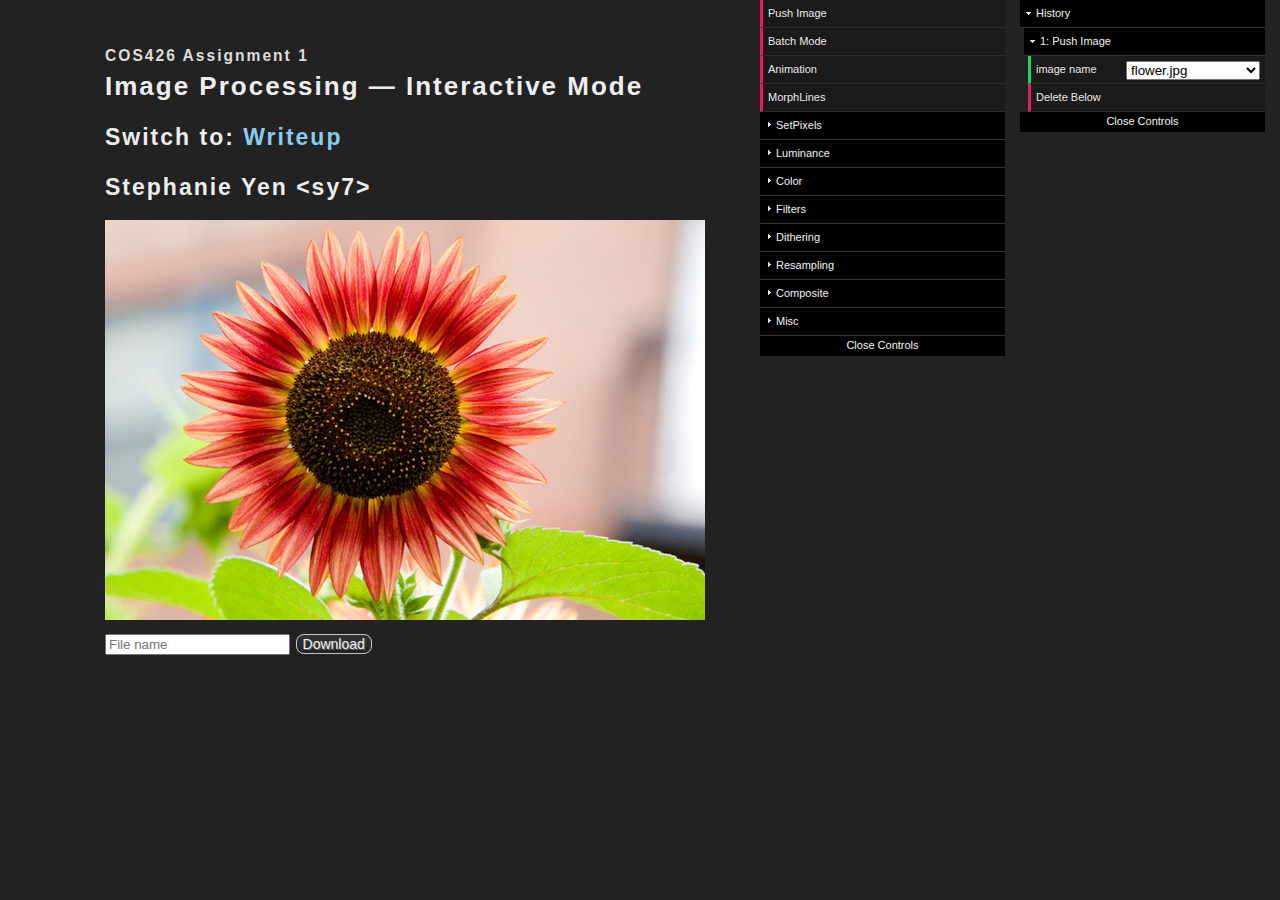
<file: index.html>
<!DOCTYPE html>
<html>

<head>
    <!-- the next three lines try to discourage browser from keeping page in cache -->
    <meta http-equiv="Pragma" content="no-cache">
    <meta http-equiv="Expires" content="-1">
    <meta http-equiv="cache-control" content="no-store">

    <meta charset="UTF-8">
    <title> COS426 Assignment 1 &mdash; Image Processing &mdash; Interactive</title>
    <link href="css/style.css" type="text/css" rel="stylesheet"/>
</head>

<body>
    <script src="libjs/dat.gui.js"> </script>

    <script src="libjs/gif/LZWEncoder.js"></script>
    <script src="libjs/gif/NeuQuant.js"></script>
    <script src="libjs/gif/GIFEncoder.js"></script>
    <script src="libjs/gif/b64.js"></script>

    <script src="js/image.js"></script>
    <script src="coursejs/parser.js"></script>
    <script src="js/filters.js"></script>

    <script src="coursejs/guiConfig.js"></script>
    <script src="coursejs/gui.js"></script>
    <script>
        Gui.hidden = false;
    </script>
    <!-- <script src="coursejs/gui.js"></script> -->
    <script src="js/student.js"> </script>
    <script src="coursejs/main.js"> </script>


    <div id="main_div">
        <h1> <div class=assignment>COS426 Assignment 1</div>Image Processing &mdash; Interactive Mode</h1>
        <h2>Switch to: <a href='writeup.html'>Writeup</a></h2>
        <h2 id='student'></h2>
        <div id="error">Error: See Console</div>
        <canvas id="canvas"> </canvas>
        <div id="result_div" class="image" ></div>

        <!-- for exporting -->
        <div>
            <script>
                function exportCanvas() {
                    const image = document.getElementById("canvas").toDataURL("image/octet-stream");
                    const fileNameInput = document.getElementById("providedFileName").value;
                    document.getElementById("exported_image").innerHTML = `<a id="generatedDownloadLink" download="${fileNameInput}" href="${image}">Download</a>`;
                    document.getElementById("generatedDownloadLink").click();
                }
            </script>
            <input type="text" id="providedFileName" placeholder="File name"></input>
            <button type="button" onclick="exportCanvas()">Download</button>
            <div id="exported_image"></div>
            <script>
                function checkTextInputEnter(event) {
                    if (event.key === "Enter") {
                        exportCanvas();
                    }
                }
                document.getElementById("providedFileName").addEventListener("keyup", checkTextInputEnter);
            </script>
        </div>
    </div>
    <div id="alert_div" title="alert"> </div>
    <div id="alert_div_internal" title="alert"> </div>
</body>
</html>
</file>
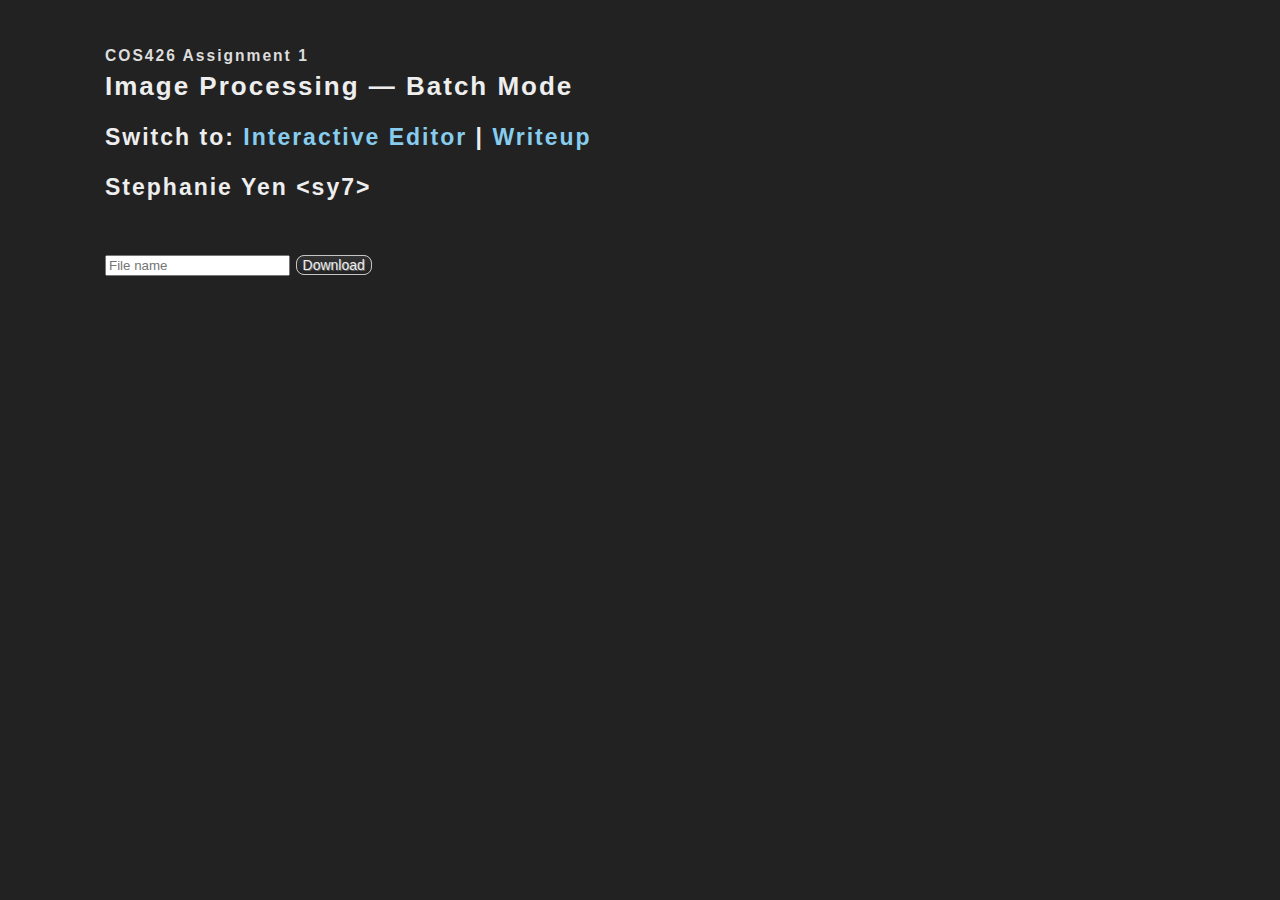
<file: batch.html>
<!DOCTYPE html>
<html>

<head>
    <!-- the next three lines try to discourage browser from keeping page in cache -->
    <meta http-equiv="Pragma" content="no-cache">
    <meta http-equiv="Expires" content="-1">
    <meta http-equiv="cache-control" content="no-store">

    <title> COS426 Assignment 1 &mdash; Image Processing &mdash; Batch</title>
    <link href="css/style.css" type="text/css" rel="stylesheet"/>
</head>

<body>
    <script src="libjs/gif/LZWEncoder.js"></script>
    <script src="libjs/gif/NeuQuant.js"></script>
    <script src="libjs/gif/GIFEncoder.js"></script>
    <script src="libjs/gif/b64.js"></script>

    <script src="libjs/dat.gui.js"> </script>

    <script src="js/image.js"></script>
    <script src="coursejs/parser.js"></script>
    <script src="js/filters.js"></script>
    <script src="js/student.js"> </script>

    <script src="coursejs/guiConfig.js"></script>
    <script src="coursejs/gui.js"></script>
    <script>
        Gui.hidden = true;
        Gui.batchMode = true;
    </script>
    <script src="coursejs/main.js"></script>
    <script>
    </script>

    <!-- <script src="coursejs/batch.js"></script> -->

    <div id="main_div">
        <h1> <div class=assignment>COS426 Assignment 1</div>Image Processing &mdash; Batch Mode</h1>
        <h2>Switch to: <a href='index.html'>Interactive Editor</a> | <a href='writeup.html'>Writeup</a></h2>
        <h2 id='student'></h2>
        <!-- <div id="instructions">To animate: replace one number value with (start,end,step)<br>Example: http://localhost:8000/batch.html?Push%20Image=flower.jpg&Contrast=(-1,1,0.1)</div> -->
        <div id="error">Error: See Console</div>
        <div id="loading">processing...</div>
        <div id="canvas_div" class="image" >
            <canvas id="canvas"> </canvas>
        </div>
        <div id="result_div" class="image" ></div>
        <!-- for exporting -->
        <div>
            <script>
                function exportCanvas() {
                    const image = document.getElementById("canvas").toDataURL("image/octet-stream");
                    const fileNameInput = document.getElementById("providedFileName").value;
                    document.getElementById("exported_image").innerHTML = `<a id="generatedDownloadLink" download="${fileNameInput}" href="${image}">Download</a>`;
                    document.getElementById("generatedDownloadLink").click();
                }
            </script>
            <input type="text" id="providedFileName" placeholder="File name"></input>
            <button type="button" onclick="exportCanvas()">Download</button>
            <div id="exported_image"></div>
            <script>
                function checkTextInputEnter(event) {
                    if (event.key === "Enter") {
                        exportCanvas();
                    }
                }
                document.getElementById("providedFileName").addEventListener("keyup", checkTextInputEnter);
            </script>
        </div>
    </div>
    <div id="alert_div" title="alert"> </div>
    <div id="alert_div_internal" title="alert"> </div>
</body>
</html>
</file>
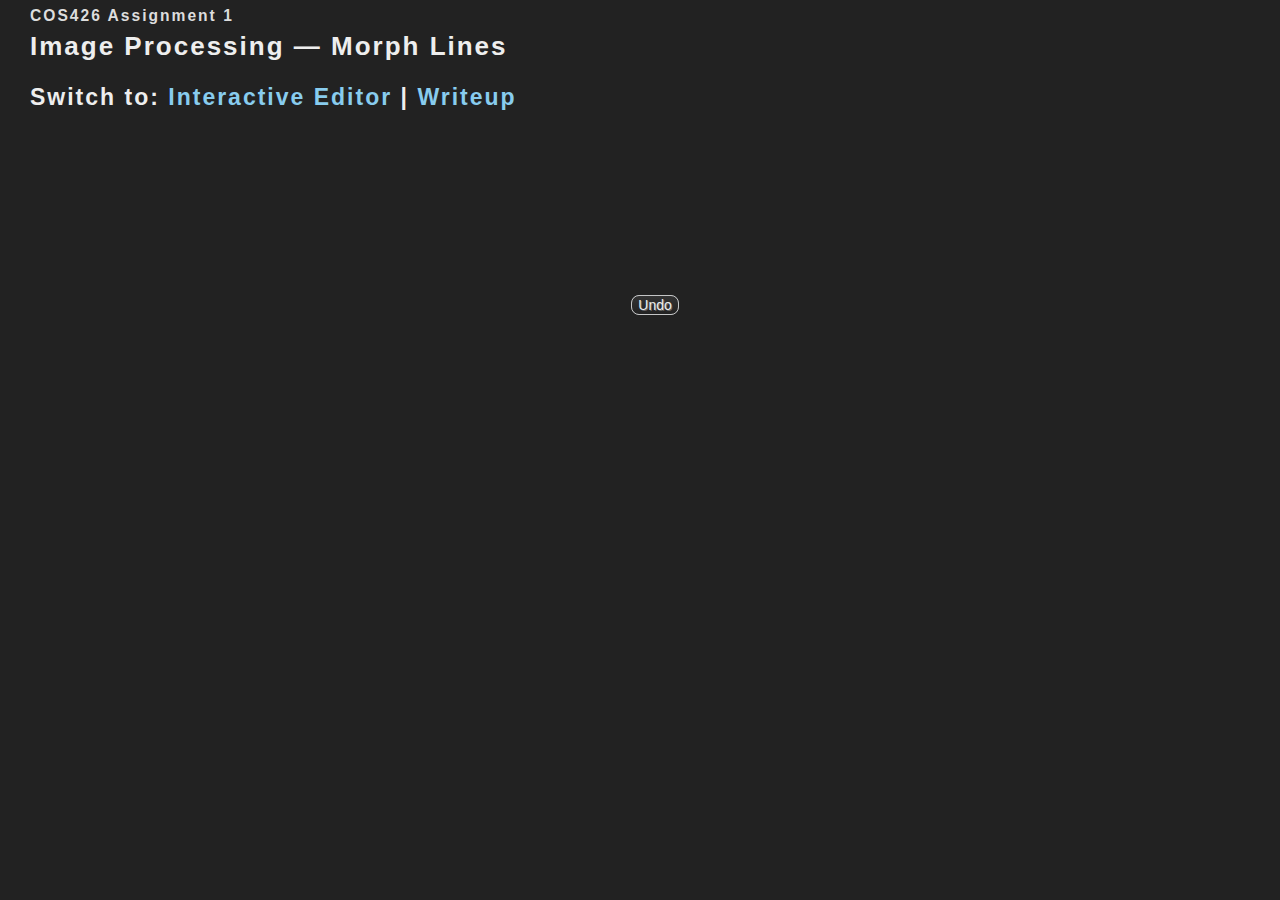
<file: morphLines.html>
<!DOCTYPE html>
<html>

<head>
    <!-- the next three lines try to discourage browser from keeping page in cache -->
    <meta http-equiv="Pragma" content="no-cache">
    <meta http-equiv="Expires" content="-1">
    <meta http-equiv="cache-control" content="no-store">
  
    <title> COS426 Assignment 1 &mdash; Image Processing &mdash; Create Morph</title>
    <link href="css/style.css" type="text/css" rel="stylesheet"/>
</head>

<script src="coursejs/parser.js"> </script>
<script src="coursejs/morphLines.js"> </script>

<body style="overflow:hidden">
    <span class="main_div">
        <h1> <div class=assignment>COS426 Assignment 1</div>Image Processing &mdash; Morph Lines </h1>
        <h2>Switch to: <a href='index.html'>Interactive Editor</a> | <a href='writeup.html'>Writeup</a></h2>
    </span>
    <div id="result_div">
        <canvas id="initial"> </canvas>
        <canvas id="final">   </canvas>
    <br>
    <button type="button" id="undo"> Undo </button>
    <span id="download"> </span>
    </div>
        
</body>
</html>
</file>
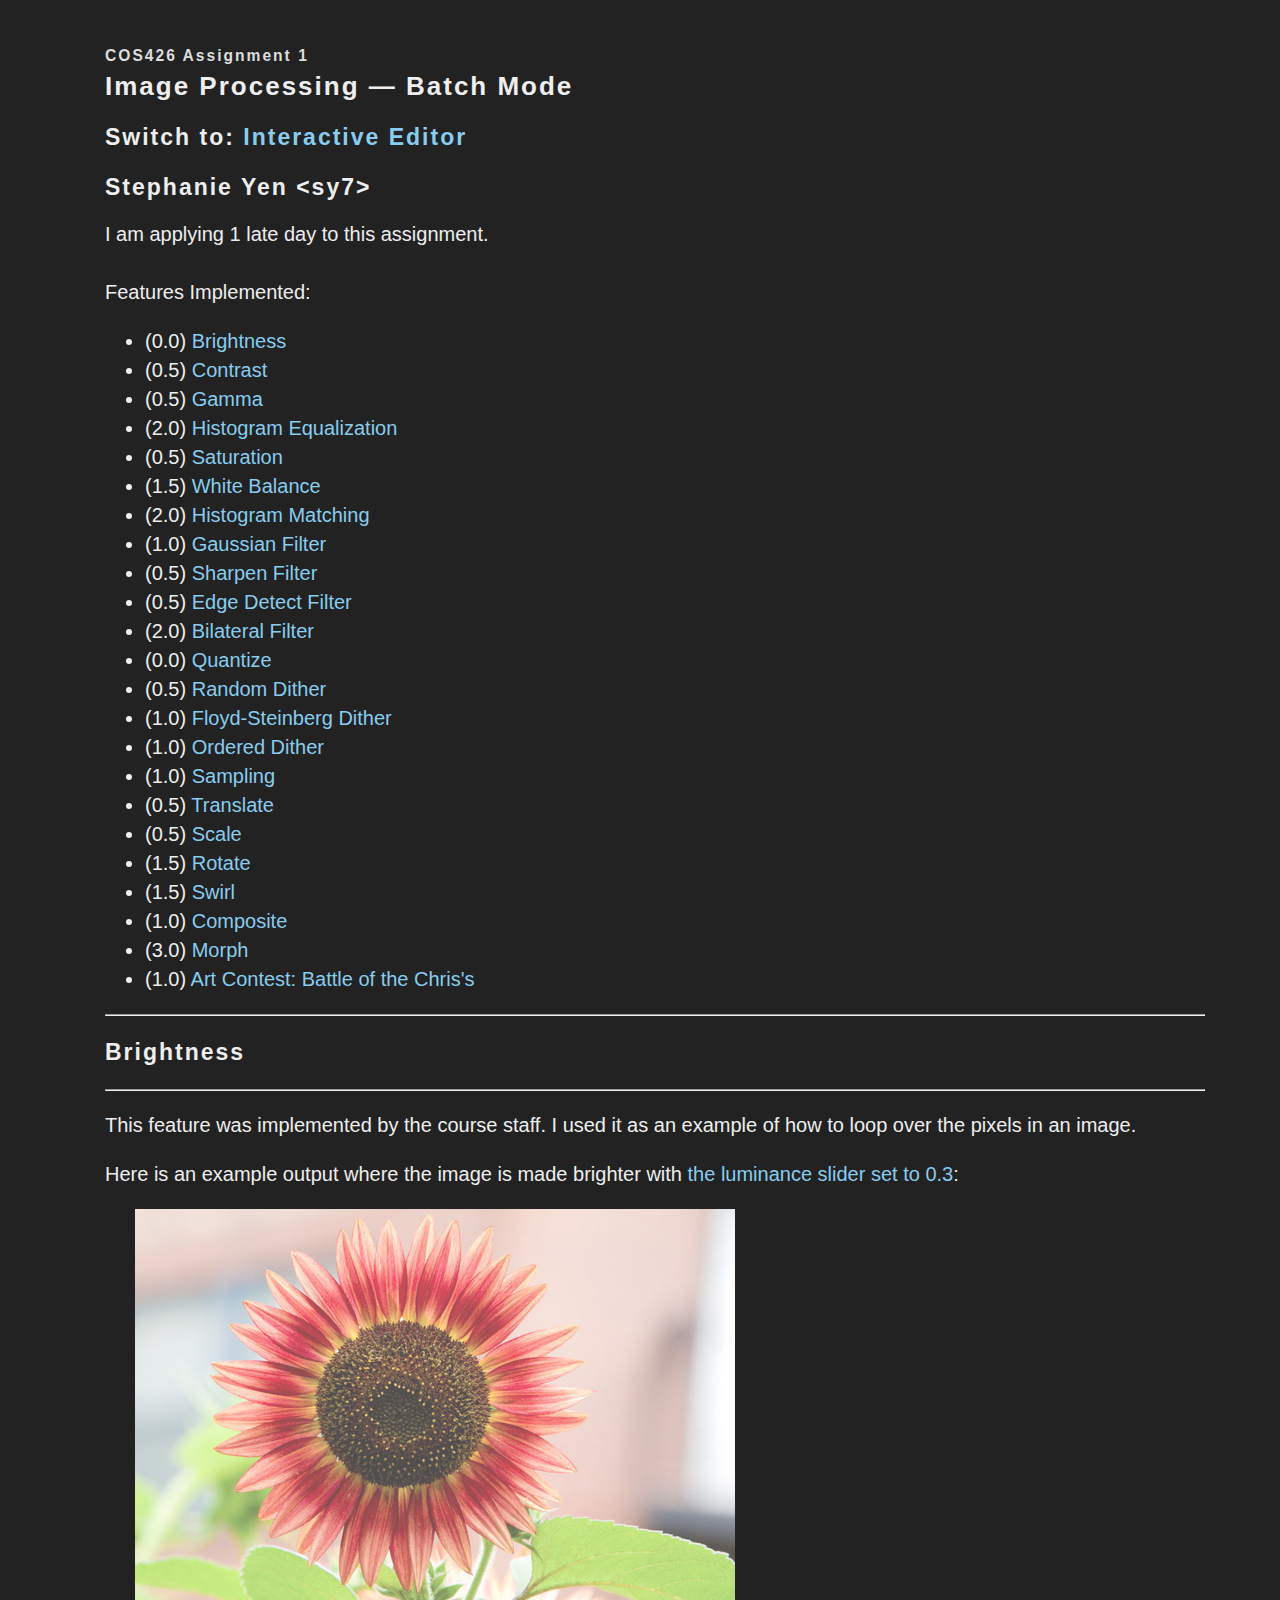
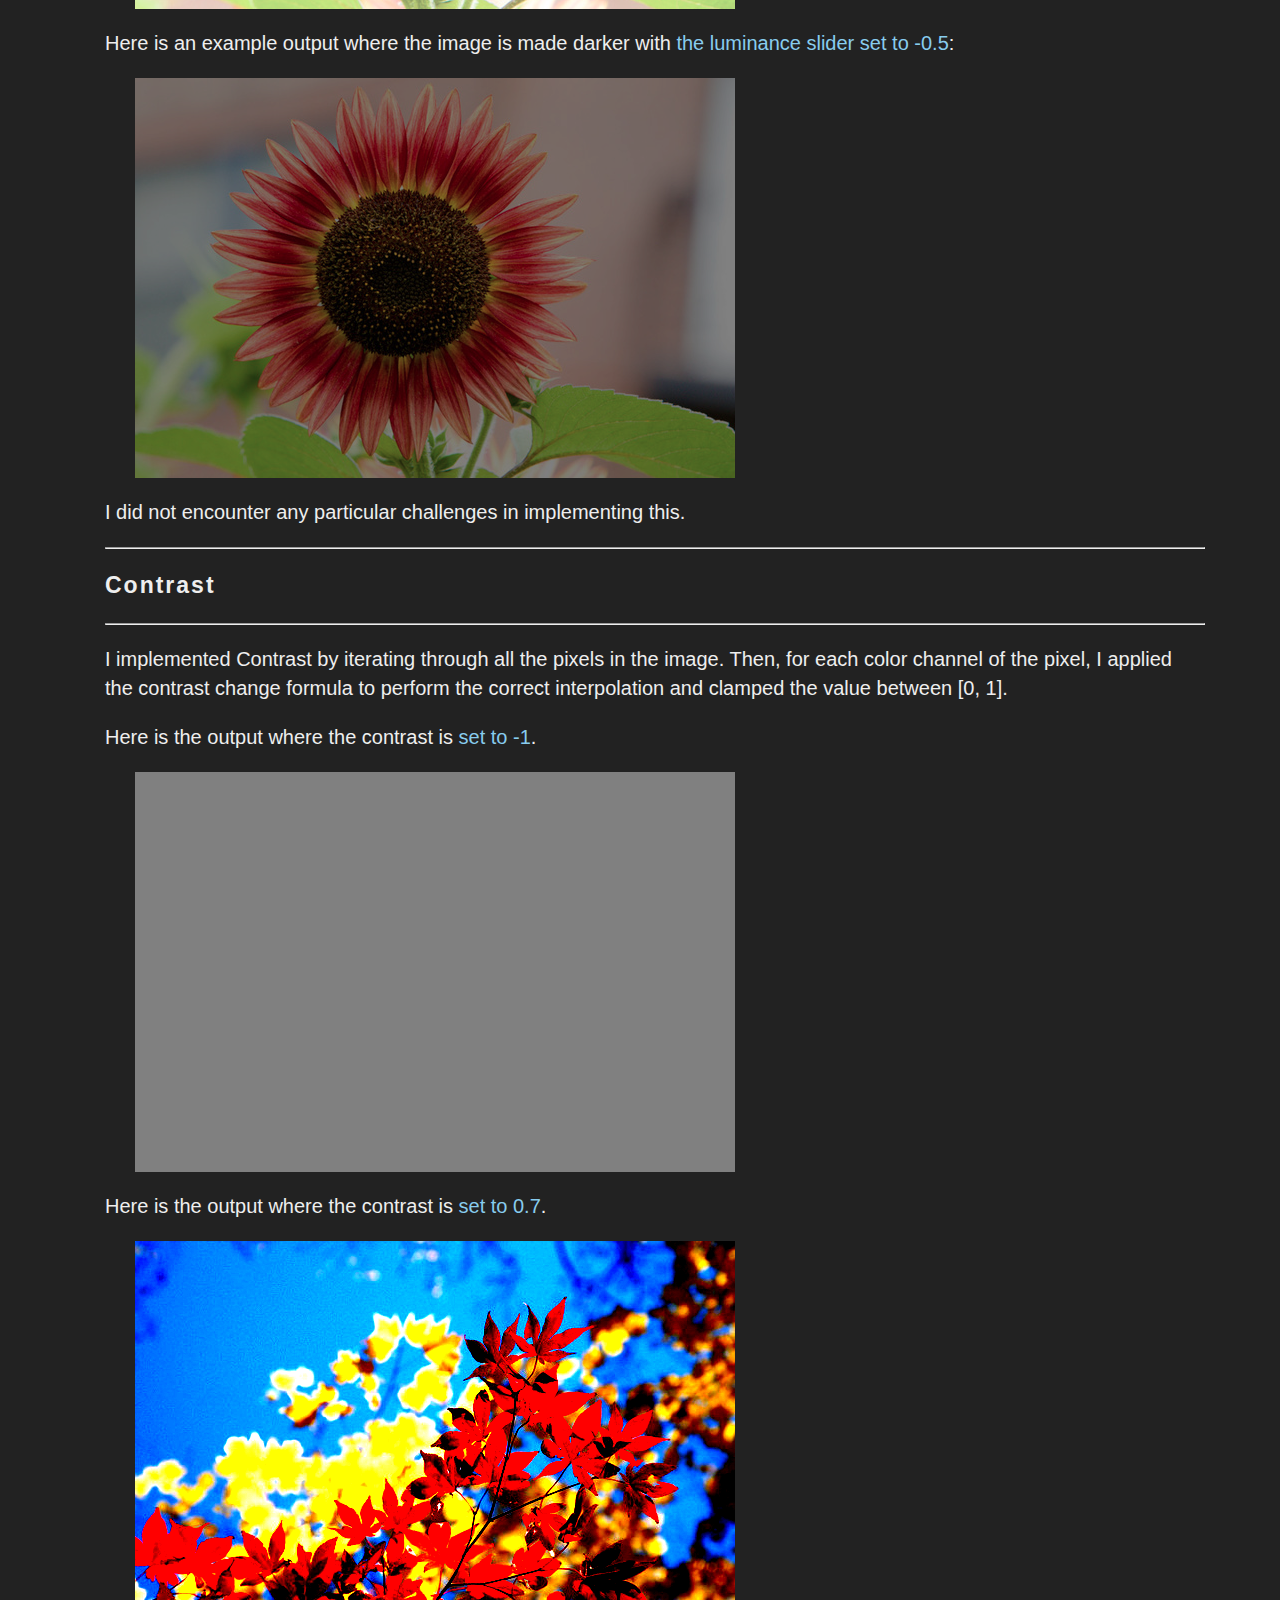
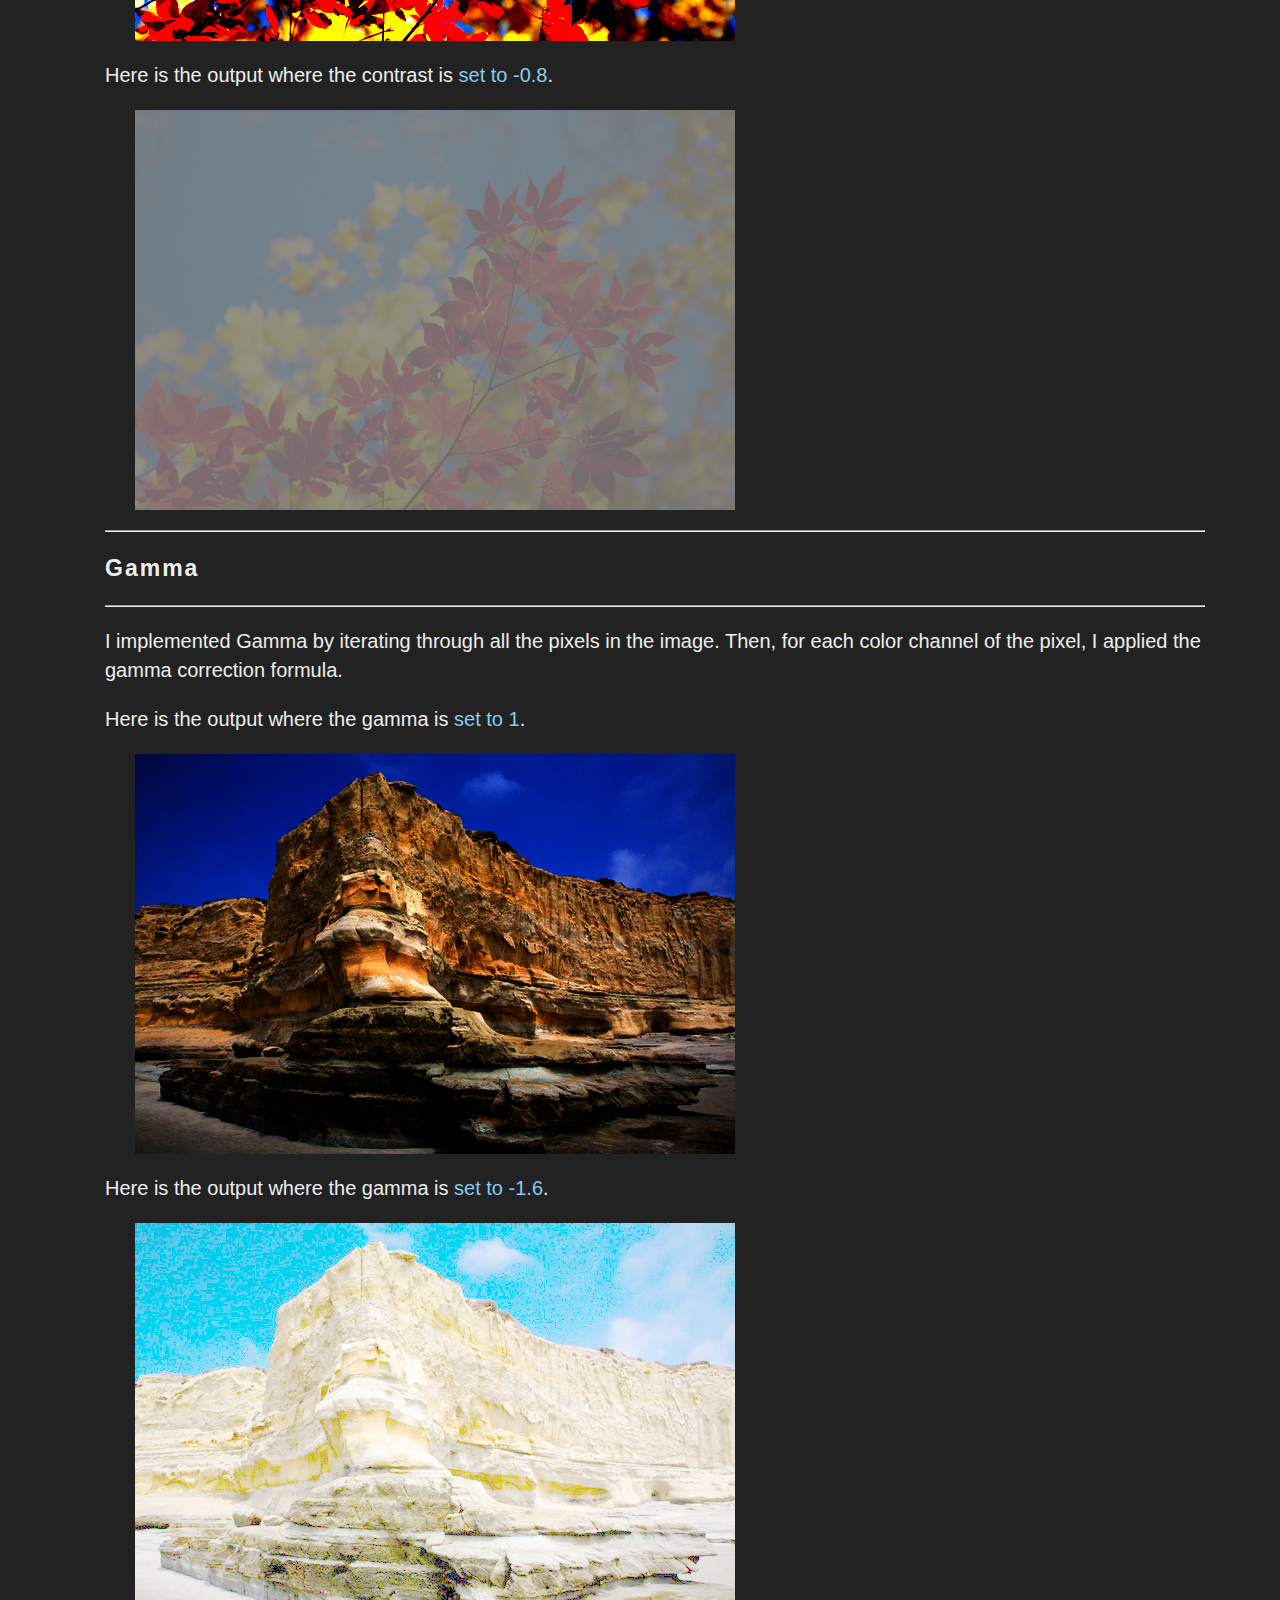
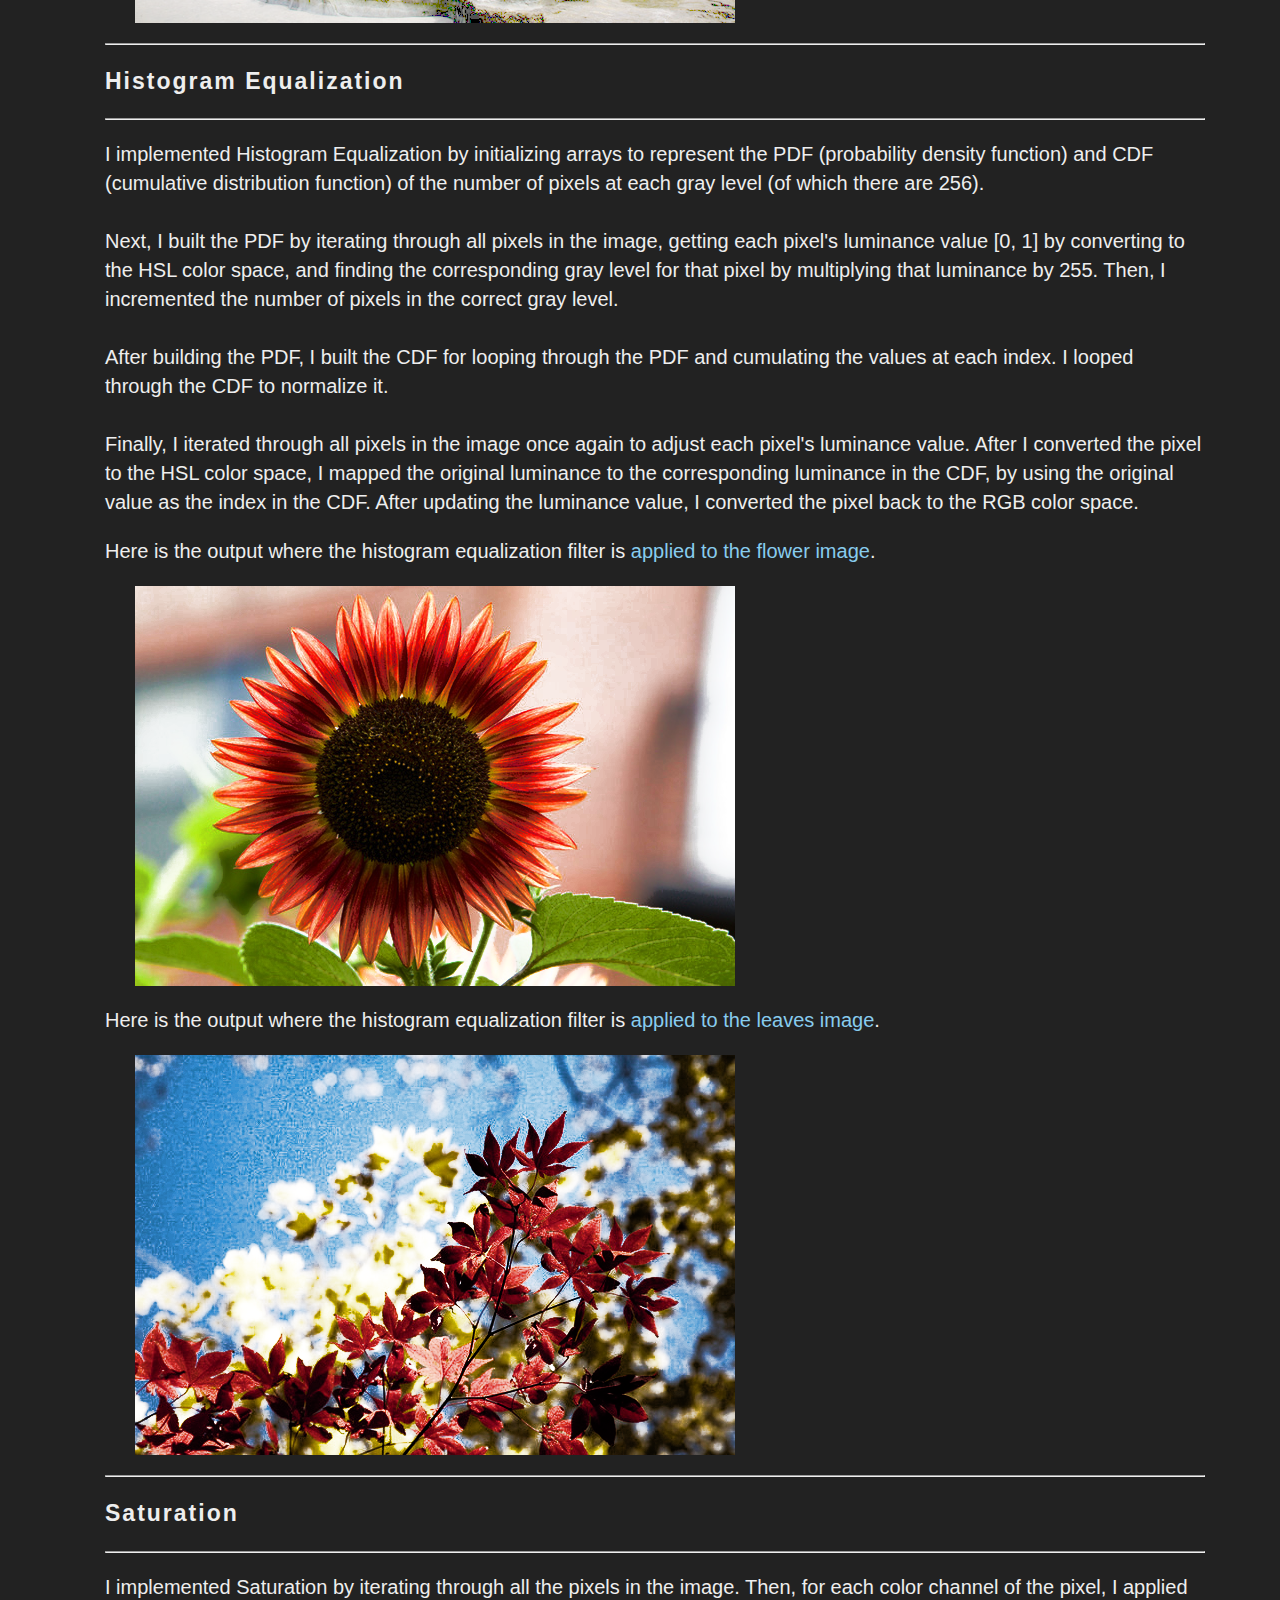
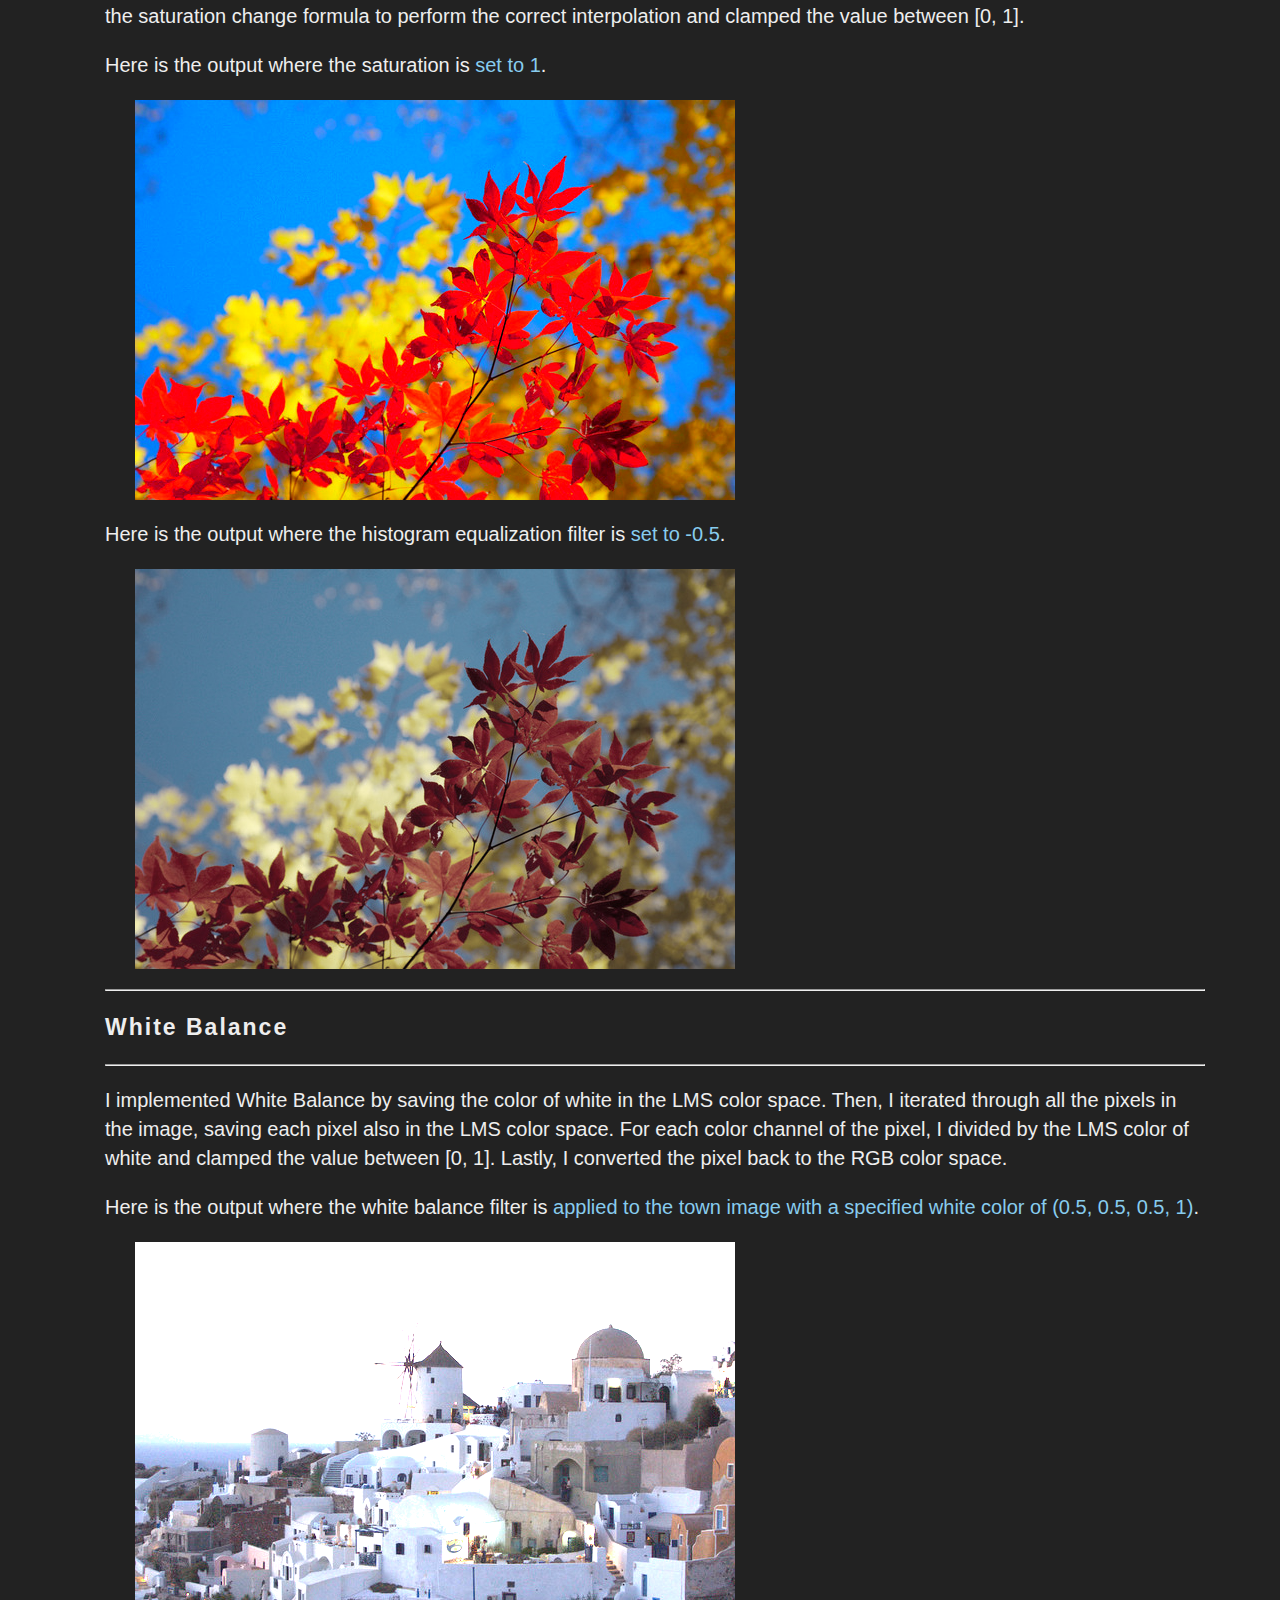
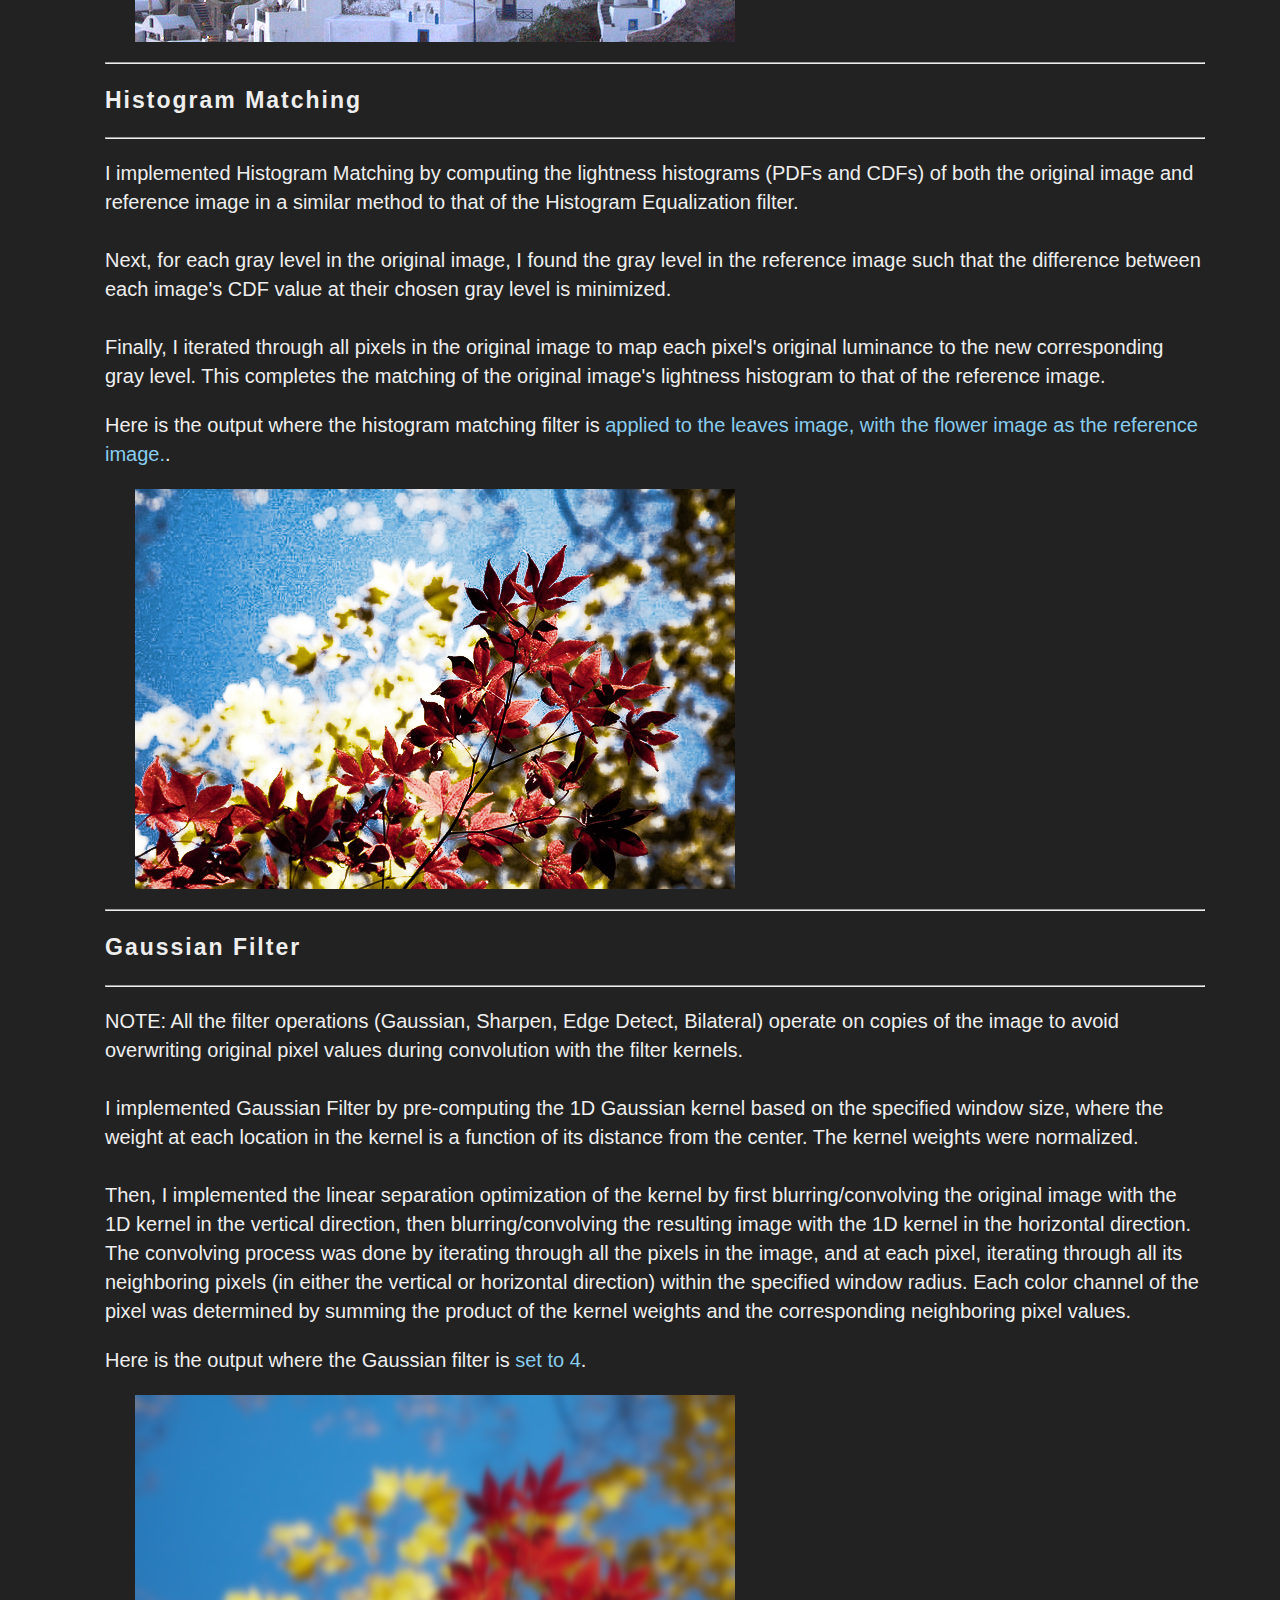
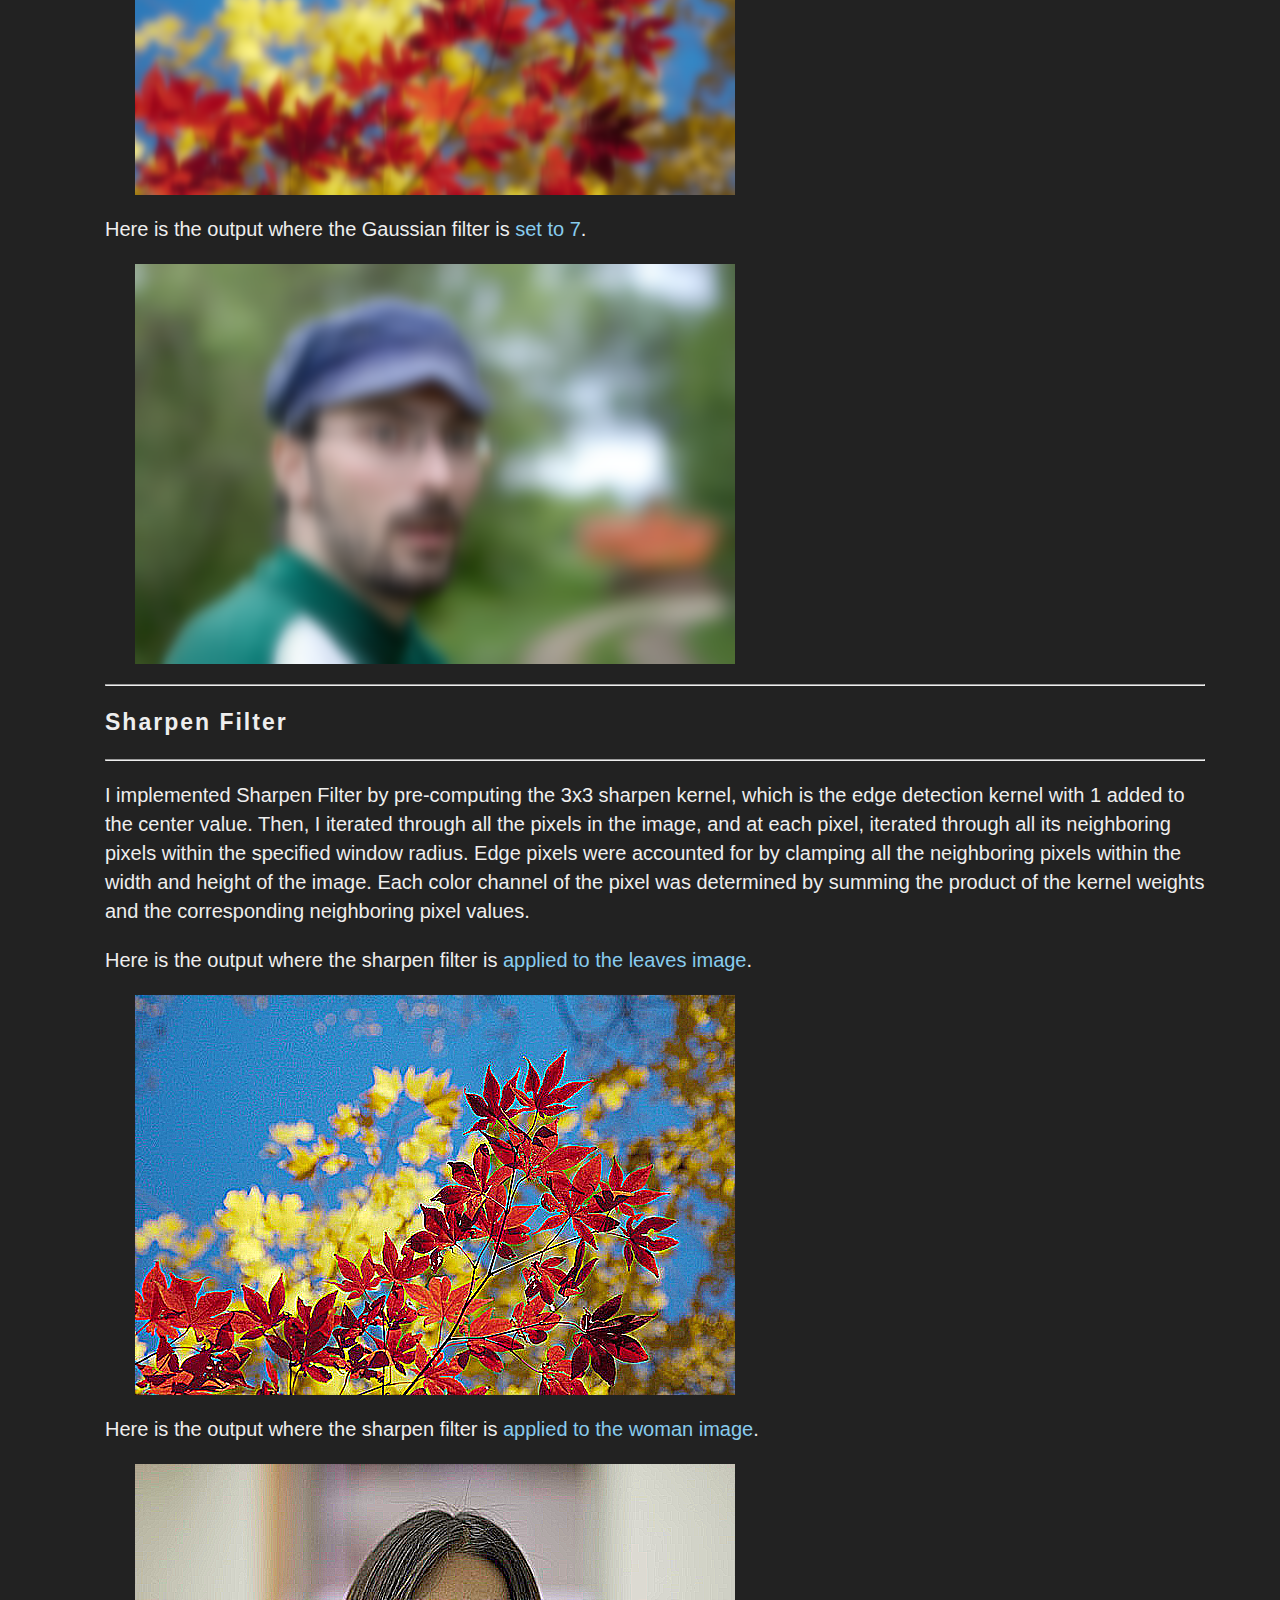
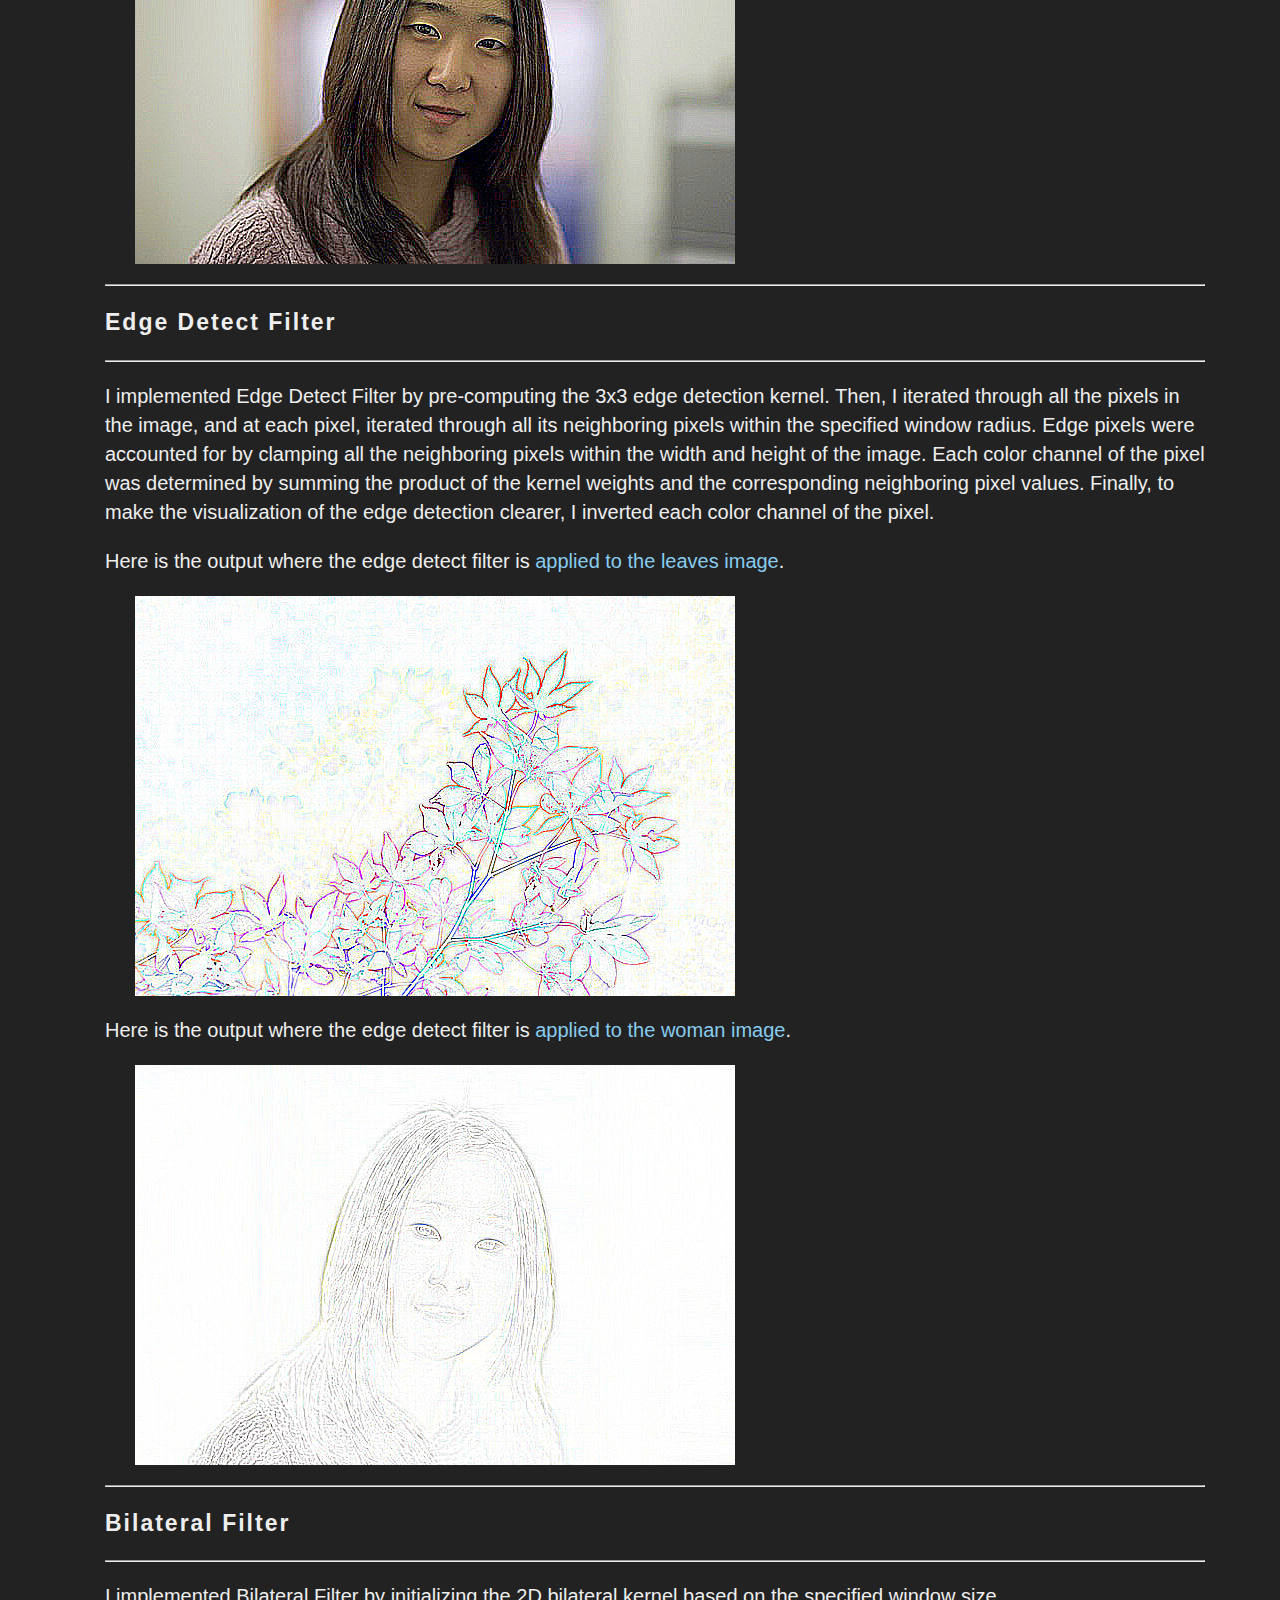
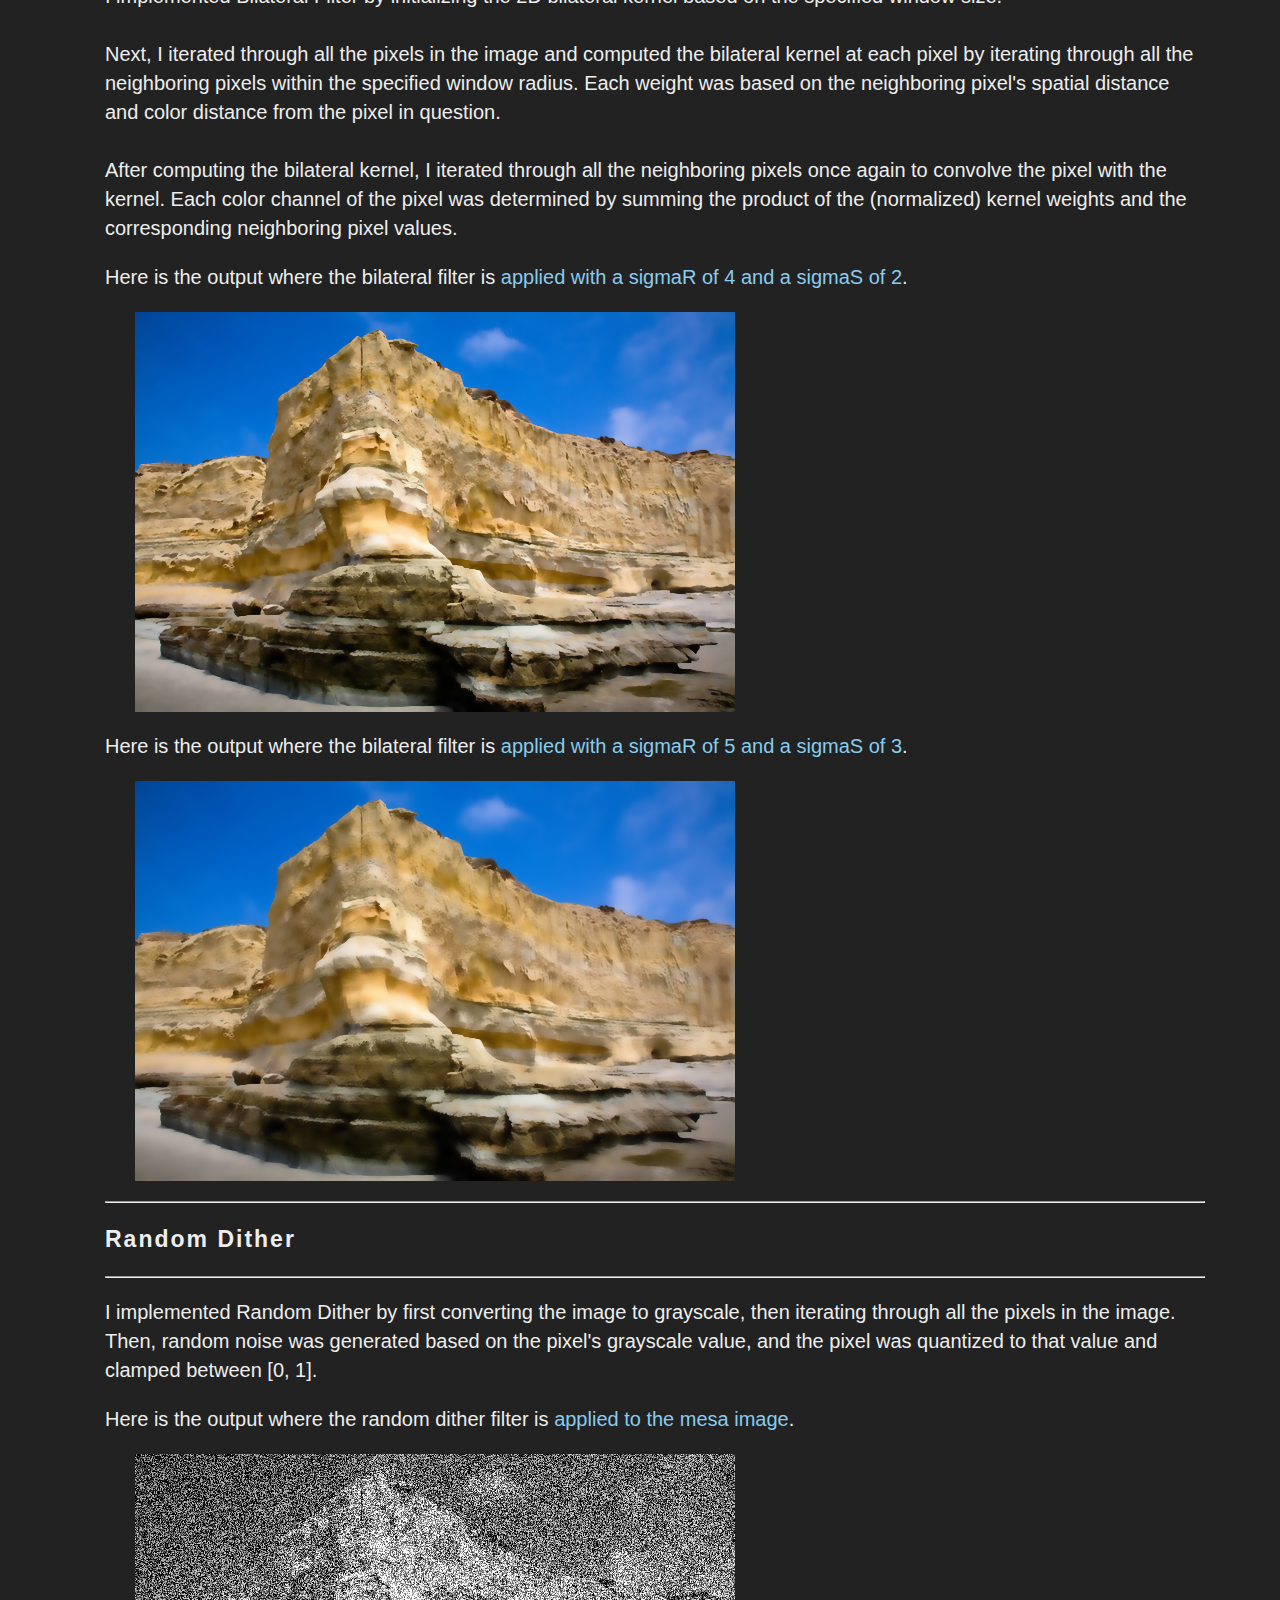
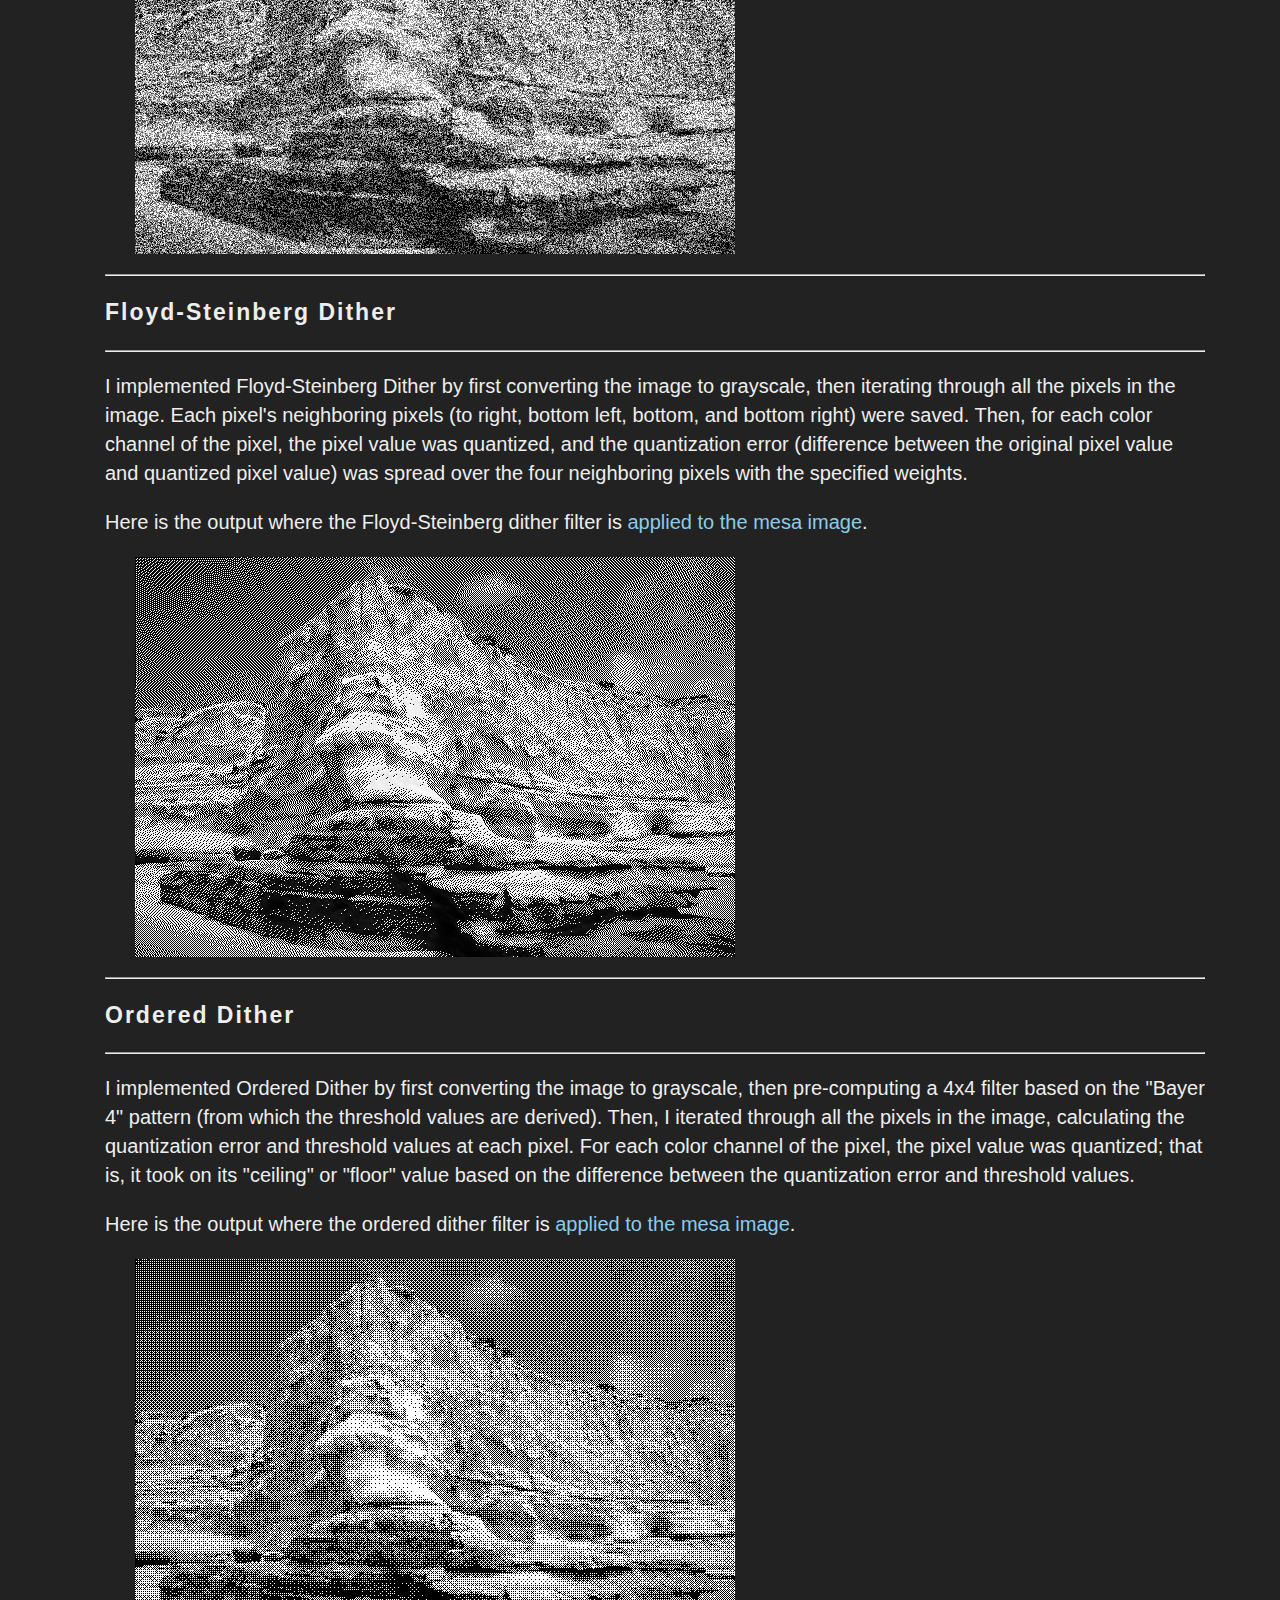
<file: writeup.html>
<head>
    <!-- the next three lines try to discourage browser from keeping page in cache -->
    <meta http-equiv="Pragma" content="no-cache">
    <meta http-equiv="Expires" content="-1">
    <meta http-equiv="cache-control" content="no-store">

    <title> COS426 Assignment 1 &mdash; Image Processing &mdash; Writeup</title>
    <link href="css/style.css" type="text/css" rel="stylesheet"/>
</head>

<body>
    <script src="js/student.js"> </script>
    <script src="coursejs/writeup.js"> </script>
    <div class="main_div">

        <h1> <div class=assignment>COS426 Assignment 1</div>Image Processing &mdash; Batch Mode</h1>
        <h2>Switch to: <a href='index.html'>Interactive Editor</a></h2>
        <div class='selectable'>
        <h2 id='student'></h2>
        
        I am applying 1 late day to this assignment.
        <br><br>Features Implemented:
<ul>
<li>(0.0) <a href='#Brightness'>Brightness</a></li>
<li>(0.5) <a href='#Contrast'>Contrast</a></li>
<li>(0.5) <a href='#Gamma'>Gamma</a></li>
<li>(2.0) <a href='#Histogram+equalization'>Histogram Equalization</a></li>
<li>(0.5) <a href='#Saturation'>Saturation</a></li>
<li>(1.5) <a href='#White+balance'>White Balance</a></li>
<li>(2.0) <a href='#Histogram+matching'>Histogram Matching</a></li>
<li>(1.0) <a href='#Gaussian'>Gaussian Filter</a></li>
<li>(0.5) <a href='#Sharpen'>Sharpen Filter</a></li>
<li>(0.5) <a href='#Edge+detect'>Edge Detect Filter</a></li>
<li>(2.0) <a href='#Bilateral+filter'>Bilateral Filter</a></li>
<li>(0.0) <a href='#Quantize'>Quantize</a></li>
<li>(0.5) <a href='#Random+dither'>Random Dither</a></li>
<li>(1.0) <a href='#Floyd-Steinberg+dither'>Floyd-Steinberg Dither</a></li>
<li>(1.0) <a href='#Ordered+dither'>Ordered Dither</a></li>
<li>(1.0) <a href='#Sampling'>Sampling</a></li>
<li>(0.5) <a href='#Translate'>Translate</a></li>
<li>(0.5) <a href='#Scale'>Scale</a></li>
<li>(1.5) <a href='#Rotate'>Rotate</a></li>
<li>(1.5) <a href='#Swirl'>Swirl</a></li>
<li>(1.0) <a href='#Composite'>Composite</a></li>
<li>(3.0) <a href='#Morph'>Morph</a></li>
<li>(1.0) <a href='#Art+Contest'>Art Contest: Battle of the Chris's</a></li>
        </ul></div>

<p><hr><p><a name='Brightness'></a><h2>Brightness</h2><p><hr><p>

    This feature was implemented by the course staff.
    I used it as an example of how to loop over the pixels in an image.
    <p>
    Here is an example output where the image is made brighter with
    <a href='batch.html?Push%20Image=flower.jpg&Brightness=0.3'>the
    luminance slider set to 0.3</a>:
    <p>
    <img src='results/luminance0.3.png'>
    <p>
    Here is an example output where the image is made darker with
    <a href='batch.html?Push%20Image=flower.jpg&Brightness=-0.5'>the
    luminance slider set to -0.5</a>:
    <p>
    <img src='results/luminance-0.5.png'>
    <p>
    I did not encounter any particular challenges in implementing this.



<br><p><hr><p><a name='Contrast'></a><h2>Contrast</h2><p><hr><p>
    I implemented Contrast by iterating through all the pixels in the image. 
    Then, for each color channel of the pixel, I applied the contrast change formula to perform the correct interpolation and clamped the value between [0, 1].

    <p>Here is the output where the contrast is <a href='batch.html?Push_Image=leaves.jpg&Contrast=-1'>set to -1</a>.</p>
    <img src='results/contrast-1.png'> 

    <p>Here is the output where the contrast is <a href='batch.html?Push_Image=leaves.jpg&Contrast=0.7'>set to 0.7</a>.</p>
    <img src='results/contrast0.7.png'> 

    <p>Here is the output where the contrast is <a href='batch.html?Push_Image=leaves.jpg&Contrast=-0.8'>set to -0.8</a>.</p>
    <img src='results/contrast-0.8.png'> 



<br><p><hr><p><a name='Gamma'></a><h2>Gamma</h2><p><hr><p>
    I implemented Gamma by iterating through all the pixels in the image. 
    Then, for each color channel of the pixel, I applied the gamma correction formula.

    <p>Here is the output where the gamma is <a href='batch.html?Push_Image=mesa.jpg&Gamma=1'>set to 1</a>.</p>
    <img src='results/gamma1.png'> 

    <p>Here is the output where the gamma is <a href='batch.html?Push_Image=mesa.jpg&Gamma=-1.6'>set to -1.6</a>.</p>
    <img src='results/gamma-1.6.png'> 



<br><p><hr><p><a name='Histogram+equalization'></a><h2>Histogram Equalization</h2><p><hr><p>
    I implemented Histogram Equalization by initializing arrays to represent the PDF (probability density function) and CDF (cumulative distribution function) of the number of pixels at each gray level (of which there are 256). 
    <br><br>Next, I built the PDF by iterating through all pixels in the image, getting each pixel's luminance value [0, 1] by converting to the HSL color space, and finding the corresponding gray level for that pixel by multiplying that luminance by 255. Then, I incremented the number of pixels in the correct gray level. 
    <br><br>After building the PDF, I built the CDF for looping through the PDF and cumulating the values at each index. I looped through the CDF to normalize it.
    <br><br>Finally, I iterated through all pixels in the image once again to adjust each pixel's luminance value. After I converted the pixel to the HSL color space, I mapped the original luminance to the corresponding luminance in the CDF, by using the original value as the index in the CDF. After updating the luminance value, I converted the pixel back to the RGB color space.

    <p>Here is the output where the histogram equalization filter is <a href='batch.html?Push_Image=flower.jpg&Histogram_Equalization='>applied to the flower image</a>.</p>
    <img src='results/histequalflower.png'> 

    <p>Here is the output where the histogram equalization filter is <a href='batch.html?Push_Image=leaves.jpg&Histogram_Equalization='>applied to the leaves image</a>.</p>
    <img src='results/histequalleaves.png'> 



<br><p><hr><p><a name='Saturation'></a><h2>Saturation</h2><p><hr><p>
    I implemented Saturation by iterating through all the pixels in the image. 
    Then, for each color channel of the pixel, I applied the saturation change formula to perform the correct interpolation and clamped the value between [0, 1].

    <p>Here is the output where the saturation is <a href='batch.html?Push_Image=leaves.jpg&Saturation=1'>set to 1</a>.</p>
    <img src='results/saturation1.png'> 

    <p>Here is the output where the histogram equalization filter is <a href='batch.html?Push_Image=leaves.jpg&Saturation=-0.5'>set to -0.5</a>.</p>
    <img src='results/saturation-0.5.png'> 



<br><p><hr><p><a name='White+balance'></a><h2>White Balance</h2><p><hr><p>
    I implemented White Balance by saving the color of white in the LMS color space. Then, I iterated through all the pixels in the image, saving each pixel also in the LMS color space.
    For each color channel of the pixel, I divided by the LMS color of white and clamped the value between [0, 1]. Lastly, I converted the pixel back to the RGB color space. 

    <p>Here is the output where the white balance filter is <a href='batch.html?Push_Image=town.jpg&White_Balance=[0.5,0.5,0.5,1]'>applied to the town image with a specified white color of (0.5, 0.5, 0.5, 1)</a>.</p>
    <img src='results/whitebalance.png'> 



<br><p><hr><p><a name='Histogram+matching'></a><h2>Histogram Matching</h2><p><hr><p>
    I implemented Histogram Matching by computing the lightness histograms (PDFs and CDFs) of both the original image and reference image in a similar method to that of the Histogram Equalization filter. 
    <br><br>Next, for each gray level in the original image, I found the gray level in the reference image such that the difference between each image's CDF value at their chosen gray level is minimized. 
    <br><br>Finally, I iterated through all pixels in the original image to map each pixel's original luminance to the new corresponding gray level. This completes the matching of the original image's lightness histogram to that of the reference image. 

    <p>Here is the output where the histogram matching filter is <a href='batch.html?Push_Image=leaves.jpg&Push_Image=flower.jpg&Histogram_Match='>applied to the leaves image, with the flower image as the reference image.</a>.</p>
    <img src='results/histmatchleavesflower.png'> 



<br><p><hr><p><a name='Gaussian'></a><h2>Gaussian Filter</h2><p><hr><p>
    NOTE: All the filter operations (Gaussian, Sharpen, Edge Detect, Bilateral) operate on copies of the image to avoid overwriting original pixel values during convolution with the filter kernels. 

    <br><br>I implemented Gaussian Filter by pre-computing the 1D Gaussian kernel based on the specified window size, where the weight at each location in the kernel is a function of its distance from the center. The kernel weights were normalized.
    <br><br>Then, I implemented the linear separation optimization of the kernel by first blurring/convolving the original image with the 1D kernel in the vertical direction, then blurring/convolving the resulting image with the 1D kernel in the horizontal direction. 
    The convolving process was done by iterating through all the pixels in the image, and at each pixel, iterating through all its neighboring pixels (in either the vertical or horizontal direction) within the specified window radius. Each color channel of the pixel was determined by summing the product of the kernel weights and the corresponding neighboring pixel values. 

    <p>Here is the output where the Gaussian filter is <a href='batch.html?Push_Image=leaves.jpg&Gaussian=4'>set to 4</a>.</p>
    <img src='results/gaussian4.png'> 

    <p>Here is the output where the Gaussian filter is <a href='batch.html?Push_Image=man.jpg&Gaussian=7'>set to 7</a>.</p>
    <img src='results/gaussian7.png'> 



<br><p><hr><p><a name='Sharpen'></a><h2>Sharpen Filter</h2><p><hr><p>
    I implemented Sharpen Filter by pre-computing the 3x3 sharpen kernel, which is the edge detection kernel with 1 added to the center value.
    Then, I iterated through all the pixels in the image, and at each pixel, iterated through all its neighboring pixels within the specified window radius. Edge pixels were accounted for by clamping all the neighboring pixels within the width and height of the image. 
    Each color channel of the pixel was determined by summing the product of the kernel weights and the corresponding neighboring pixel values. 

    <p>Here is the output where the sharpen filter is <a href='batch.html?Push_Image=leaves.jpg&Sharpen='>applied to the leaves image</a>.</p>
    <img src='results/sharpenleaves.png'> 

    <p>Here is the output where the sharpen filter is <a href='batch.html?Push_Image=woman.jpg&Sharpen='>applied to the woman image</a>.</p>
    <img src='results/sharpenwoman.png'>



<br><p><hr><p><a name='Edge+detect'></a><h2>Edge Detect Filter</h2><p><hr><p>
    I implemented Edge Detect Filter by pre-computing the 3x3 edge detection kernel. 
    Then, I iterated through all the pixels in the image, and at each pixel, iterated through all its neighboring pixels within the specified window radius. Edge pixels were accounted for by clamping all the neighboring pixels within the width and height of the image. 
    Each color channel of the pixel was determined by summing the product of the kernel weights and the corresponding neighboring pixel values. 
    Finally, to make the visualization of the edge detection clearer, I inverted each color channel of the pixel.

    <p>Here is the output where the edge detect filter is <a href='batch.html?Push_Image=leaves.jpg&Edge='>applied to the leaves image</a>.</p>
    <img src='results/edgeleaves.png'> 

    <p>Here is the output where the edge detect filter is <a href='batch.html?Push_Image=woman.jpg&Edge='>applied to the woman image</a>.</p>
    <img src='results/edgewoman.png'>



<br><p><hr><p><a name='Bilateral+filter'></a><h2>Bilateral Filter</h2><p><hr><p>
    I implemented Bilateral Filter by initializing the 2D bilateral kernel based on the specified window size. 
    <br><br>Next, I iterated through all the pixels in the image and computed the bilateral kernel at each pixel by iterating through all the neighboring pixels within the specified window radius. 
    Each weight was based on the neighboring pixel's spatial distance and color distance from the pixel in question. 
    <br><br>After computing the bilateral kernel, I iterated through all the neighboring pixels once again to convolve the pixel with the kernel. 
    Each color channel of the pixel was determined by summing the product of the (normalized) kernel weights and the corresponding neighboring pixel values.

    <p>Here is the output where the bilateral filter is <a href='batch.html?Push_Image=mesa.jpg&Bilateral=4;2'>applied with a sigmaR of 4 and a sigmaS of 2</a>.</p>
    <img src='results/bilateral4;2.png'> 

    <p>Here is the output where the bilateral filter is <a href='batch.html?Push_Image=mesa.jpg&Bilateral=5;3'>applied with a sigmaR of 5 and a sigmaS of 3</a>.</p>
    <img src='results/bilateral5;3.png'> 



<br><p><hr><p><a name='Random+dither'></a><h2>Random Dither</h2><p><hr><p>
    I implemented Random Dither by first converting the image to grayscale, then iterating through all the pixels in the image. 
    Then, random noise was generated based on the pixel's grayscale value, and the pixel was quantized to that value and clamped between [0, 1].

    <p>Here is the output where the random dither filter is <a href='batch.html?Push_Image=mesa.jpg&Random='>applied to the mesa image</a>.</p>
    <img src='results/randomdither.png'> 



<br><p><hr><p><a name='Floyd-Steinberg+dither'></a><h2>Floyd-Steinberg Dither</h2><p><hr><p>
    I implemented Floyd-Steinberg Dither by first converting the image to grayscale, then iterating through all the pixels in the image. 
    Each pixel's neighboring pixels (to right, bottom left, bottom, and bottom right) were saved.
    Then, for each color channel of the pixel, the pixel value was quantized, and the quantization error (difference between the original pixel value and quantized pixel value) was spread over the four neighboring pixels with the specified weights. 

    <p>Here is the output where the Floyd-Steinberg dither filter is <a href='batch.html?Push_Image=mesa.jpg&Floyd-Steinberg='>applied to the mesa image</a>.</p>
    <img src='results/floydsteinbergdither.png'> 



<br><p><hr><p><a name='Ordered+dither'></a><h2>Ordered Dither</h2><p><hr><p>
    I implemented Ordered Dither by first converting the image to grayscale, then pre-computing a 4x4 filter based on the "Bayer 4" pattern (from which the threshold values are derived).
    Then, I iterated through all the pixels in the image, calculating the quantization error and threshold values at each pixel. 
    For each color channel of the pixel, the pixel value was quantized; that is, it took on its "ceiling" or "floor" value based on the difference between the quantization error and threshold values. 

    <p>Here is the output where the ordered dither filter is <a href='batch.html?Push_Image=mesa.jpg&Ordered='>applied to the mesa image</a>.</p>
    <img src='results/ordereddither.png'> 



<br><p><hr><p><a name='Sampling'></a><h2>Sampling</h2><p><hr><p>
    I implemented Sampling (the utility function which samples an individual pixel) via three sample modes: bilinear, Gaussian, and point.
    <br><br>1. Bilinear sampling defines a pixel's values based on the values of the four closest pixels in the specified image. 
    To implement bilinear sampling, I clamped the input x- and y-coordinates within the image's width and heights, and saved the x- and y-coordinates of the four closest neighboring pixels. 
    Then, for each color channel of the pixel, I performed linear interpolations between the neighboring pixels' values. 
    <br><br>2. Gaussian sampling defines a pixel's values based on the application of a Gaussian kernel. 
    To implement Gaussian sampling, I clamped the input x- and y-coordinates within the image's width and heights. 
    Then, I pre-computed the linearly separable 1D kernel in a similar manner to the Gaussian filter. T
    his was applied along the specified pixel's neighboring vertical pixels, then along the specified pixel's neighboring horizontal pixels.
    <br><br>3. Point sampling defines a pixel's values by rounding each x- and y- coordinate to the nearest sample.



<br><p><hr><p><a name='Translate'></a><h2>Translate</h2><p><hr><p>
    NOTE: All the resampling operations (translate, scale, rotate, morph) operate on new images to avoid overwriting original pixel values during reconstruction of the image. 

    <br><br>I implemented Translate by iterating through all the destination pixels in the new image (a copy of the old image) within the limits necessary for the translation. 
    <br><br>Then, I looked up each pixel in the source image via a specified resampling technique and set the pixel in the new image equal to the sampled pixel.
    The pixel's x- and y-coordinates fed into the sampling function were found by translating each coordinate respectively.

    <p>Here is the output where the translate filter is <a href='batch.html?Push_Image=flower.jpg&Translate=-317;-182;point'>applied using point sampling</a>.</p>
    <img src='results/translatepoint.png'> 

    <p>Here is the output where the translate filter is <a href='batch.html?Push_Image=flower.jpg&Translate=-317;-182;bilinear'>applied using bilinear sampling</a>.</p>
    <img src='results/translatebilinear.png'> 

    <p>Here is the output where the translate filter is <a href='batch.html?Push_Image=flower.jpg&Translate=-317;-182;gaussian'>applied using gaussian sampling</a>.</p>
    <img src='results/translategaussian.png'> 


    
<br><p><hr><p><a name='Scale'></a><h2>Scale</h2><p><hr><p>
    I implemented Scale by iterating through all the destination pixels in the new image with width and height dimensions specified by the scaling ratio. 
    <br><br>Then, I looked up each pixel in the source image via a specified resampling technique and set the pixel in the new image equal to the sampled pixel. 
    The pixel's x- and y-coordinates fed into the sampling function were found by translating each coordinate with respect to the new image's center, scaling by the specified ratio, and translating in the opposite direction with respect to the source image's center.

    <p>Here is the output where the scale filter is <a href='batch.html?Push_Image=mesa.jpg&Scale=2.03;point'>applied using point sampling</a>.</p>
    <img src='results/scalepoint.png'> 

    <p>Here is the output where the scale filter is <a href='batch.html?Push_Image=mesa.jpg&Scale=2.03;bilinear'>applied using bilinear sampling</a>.</p>
    <img src='results/scalebilinear.png'> 

    <p>Here is the output where the scale filter is <a href='batch.html?Push_Image=mesa.jpg&Scale=2.03;gaussian'>applied using gaussian sampling</a>.</p>
    <img src='results/scalegaussian.png'> 



<br><p><hr><p><a name='Rotate'></a><h2>Rotate</h2><p><hr><p>
    I implemented Rotate by iterating through all the destination pixels in the new image.
    In order to ensure that the full rotated image would be visible, I constructed the new image within a canvas with the dimensions of the length of the image's diagonal. 
    <br><br>Then, I looked up each pixel in the source image via a specified resampling technique and set the pixel in the new image equal to the sampled pixel. 
    The pixel's x- and y-coordinates fed into the sampling function were found by translating each coordinate with respect to the new image's center, rotating by the specified radians, and translating in the opposite direction with respect to the source image's center.
    If the coordinates to be sampled were out-of-bounds of the source image, then the corresponding pixel in the new image was set to RGBA(0,0,0,0).

    <p>Here is the output where the rotate filter is <a href='batch.html?Push_Image=mesa.jpg&Rotate=0.628318530718;point'>applied using point sampling</a>.</p>
    <img src='results/rotatepoint.png'> 

    <p>Here is the output where the rotate filter is <a href='batch.html?Push_Image=mesa.jpg&Rotate=0.628318530718;bilinear'>applied using bilinear sampling</a>.</p>
    <img src='results/rotatebilinear.png'> 

    <p>Here is the output where the rotate filter is <a href='batch.html?Push_Image=mesa.jpg&Rotate=0.628318530718;gaussian'>applied using gaussian sampling</a>.</p>
    <img src='results/rotategaussian.png'> 



<br><p><hr><p><a name='Swirl'></a><h2>Swirl</h2><p><hr><p>
    I implemented Swirl by iterating through all the destination pixels in the new image (a copy of the old image).
    <br><br>Then, I looked up each pixel in the source image via a specified resampling technique and set the pixel in the new image equal to the sampled pixel. 
    The pixel's x- and y-coordinates fed into the sampling function were found by translating each coordinate with respect to the new image's center, rotating by a specified theta, and translating in the opposite direction with respect to the source image's center. 
    The theta value to rotate by linearly increased with respect to the pixel's distance from the center of the image, creating the swirl effect.

    <p>Here is the output where the swirl filter is <a href='batch.html?Push_Image=mesa.jpg&Swirl=(0,6.28318530718,0.628318530718)'>applied to the mesa image</a>.</p>
    <img src='results/swirl.gif'> 



<br></a><h2>Composite</h2><p><hr><p>
    I implemented Composite by iterating through all the pixels in the same-sized images.
    Then, for each color channel of the pixel in the background image, I performed a linear interpolation between the values of the pixel at that location in the foreground image and background image, using the alpha channel of the foreground image as the blending factor. 
    This achieved the blending effect between the two images.

    <p>Here is the output where the composite filter is <a href='batch.html?Push_Image=man.jpg&Push_Image=doge.jpg&Push_Image=alpha.png&Get_Alpha=&Composite='>applied to composite the doge image over the man image</a>.</p>
    <img src='results/composite.png'> 



<br><p><hr><p><a name='Morph'></a><h2>Morph</h2><p><hr><p>
    I implemented Morph by morphing two images according to a set of correspondence lines, which were parsed from a specified JSON file. 
    I first made a copy of the final image in which to construct the morphed picture. The main steps are as follows.
    <br><br>1. Interpolate all line correspondences to create an intermediate image between the initial and final images.
    <br><br>I first made a deep copy of the lines array holding the endpoints of the lines in the initial image in order to store the values for the intermediate line coordinates.
    Then, for each line pair, I performed a linear interpolation between the x- and y-coordinates, respectively, of both of the line's endpoints in the initial image and final image, using alpha (the morph time frame) as the blending factor.
    <br><br>2. Warp both the initial and final images to the intermediate correspondence, composed of the intermediate line coordinates that were calculated in the first step. 
    <br><br>I called the utility function warpLines() to warp the lines accordingly. 
    warpLines() essentially iterates through all pixels in the destination image, and then at each pixel, iterates through each line. This is because the x- and y-coordinates of the pixel in the destination image is calculated based on different weights from each line. 
    <br><br>Within the iteration of all the lines at each pixel, I called the utility function warpLine() to execute an algorithm to warp a single line. 
    This involved different linear algebra operations to map X in the destination image to an unknown pixel X' in the source image which contains the current line. 
    <br><br>3. Blend the two warped images. 
    I iterated through all pixels in the copied image. Then, for each color channel of the pixel, I performed a linear interpolation between the values of the pixel at that location in the initial-to-intermediate warped image and final-to-intermediate warped image, using alpha as the blending factor.

    <p>Here is the output where the morph filter is <a href='batch.html?Push_Image=mesa.jpg&Swirl=(0,6.28318530718,0.628318530718)'>applied to two images of Trump</a>.</p>
    <img src='results/morph.gif'> 



<br><p><hr><p><a name='Art+Contest'></a><h2>Art Contest: Battle of the Chris's</h2><p><hr><p>
    For my Art Contest submission, I used the morph filter to create a custom morph between two of the world's favorite Chris's: Chris Eisgruber and Chris Evans.
    <br><br>To achieve this, I first found my two images, cropped them to the same aspect ratio, and ensured that they were the same size. 
    To be able to properly use them in the GUI, I added these images to the assignment directory in the images folder and added them to the imageNames array in coursejs/guiConfig.js.
    In the GUI, I pushed the two images and applied the morph filter. Then, I clicked "MorphLines", specified my correspondence lines in both images, and downloaded the JSON file of such lines.
    I added the JSON file to the images folder as well as the morphLinesDropdownOptions array in coursejs/guiConfig.js. 
    <br><br>Voila! The GUI now supports pushing both Chris images and applying the morph filter with the correct linesFile, chris.json.

    <p>Here is the output where the morph filter is <a href='batch.html?Push_Image=chriseisgruber.jpeg&Push_Image=chrisevans.jpeg&Morph=0.5;point;chris.json'>applied to two images of Chris</a>.</p>
    <img src='results/chris.gif'> 



<p><hr><p><a name='Collaboration'></a><h2>Collaboration</h2><p><hr><p>
            Arnav Kumar
            <br><br>COS 426 Office Hours (Henry Wang)
            <br><br>COS 426 resources (lectures, precepts, Piazza/Ed)
            <br><br>The Internet
    </div>
</body>
</html>
</file>
<file: css/style.css>
html, body {
    padding: 0;
    margin: 0;
    -webkit-touch-callout: none;
    -webkit-user-select: none;
    -khtml-user-select: none;
    -moz-user-select: none;
    -ms-user-select: none;
    user-select: none;
}

.selectable {
    -webkit-touch-callout: text;
    -webkit-user-select: text;
    -khtml-user-select: text;
    -moz-user-select: text;
    -ms-user-select: text;
    user-select: text;
}

body {
    font-family:"Lucida Sans Unicode", "Lucida Grande", sans-serif;
    font-size: 20px;
    line-height: 1.45;
    color: #eee;
    background: #222;
    margin: 0 0 30px 30px;
}

div.main_div, #main_div{
    margin: 0 auto;
    max-width: 55em;
    padding: 2em 0 5em 0;
    position: relative;
}

img {
    max-width: 640px;
    margin-left: 30px;
}

.assignment {
    font-size: 60%;
    color: #ddd;
    margin-top: -.7em;
}

.image {
    display:inline;
}
#loading {
    /*position:absolute; */
    /*top:  200px; */
    left: 200px;
    font-size:47px;
    font-weight:bold;
    font-color:#ddd;
}
#error {
    display: none;
    font-size:47px;
    font-weight:bold;
    font-color:#ddd;
}
#alert_div {
    position:absolute;
    top:  350px;
    left: 200px;
    height: 100px;
    width: 300px;
    font-size:14px;
    font-weight:bold;
    text-align: center;
    align: center;
    font-color:#ddd;
    background-color:#222;
    border:1px solid #333;
    -webkit-border-radius: 8px;
    -moz-border-radius: 8px;
    border-radius: 8px;
    display: none;

}
#result_div {
    margin: 0 auto;
    text-align: center;
    font-color:#FF0;
}
/* https://stackoverflow.com/questions/35361986/css-gradient-checkerboard-pattern */
#canvas {
    background-image: linear-gradient(45deg, #808080 25%, transparent 25%), linear-gradient(-45deg, #808080 25%, transparent 25%), linear-gradient(45deg, transparent 75%, #808080 75%), linear-gradient(-45deg, transparent 75%, #808080 75%);
    background-size: 20px 20px;
    background-position: 0 0, 0 10px, 10px -10px, -10px 0px;
}
h1, h2, h3 {
    font-weight: 700;
    margin: 1rem 0;
    letter-spacing: 2px;
}

h1 {
    font-size: 130%;
}
h2 {
    font-size: 115%;
}
h3 {
    font-size: 100%;
}

a, a:visited, a:active {
    text-decoration: none;
    color: #8CE;
}

a:hover {
    text-decoration: underline;
}

button {
    font-family:"Lucida Sans Unicode", "Lucida Grande", sans-serif;
    font-size: 14px;
    color: #eee;
    background: #222;
    text-align:center;
    margin:auto auto auto auto;
    border:1px solid #c4c5c6;  -webkit-border-radius: 8px; -moz-border-radius: 8px;border-radius: 8px;
    text-shadow: 1px 1px 0 rgba(255,255,255,0.3);
    background-color: #f2f5f6; background-image: -webkit-gradient(linear, left top, left bottom, from(#333), to(#222));
    background-image: -webkit-linear-gradient(top, #333, #222);
    background-image: -moz-linear-gradient(top, #333, #222);
    background-image: -ms-linear-gradient(top, #333, #222);
    background-image: -o-linear-gradient(top, #333, #222);
    background-image: linear-gradient(to bottom, #333, #222);
    filter:progid:DXImageTransform.Microsoft.gradient(GradientType=0,startColorstr=#333, endColorstr=#222);
}
</file>
